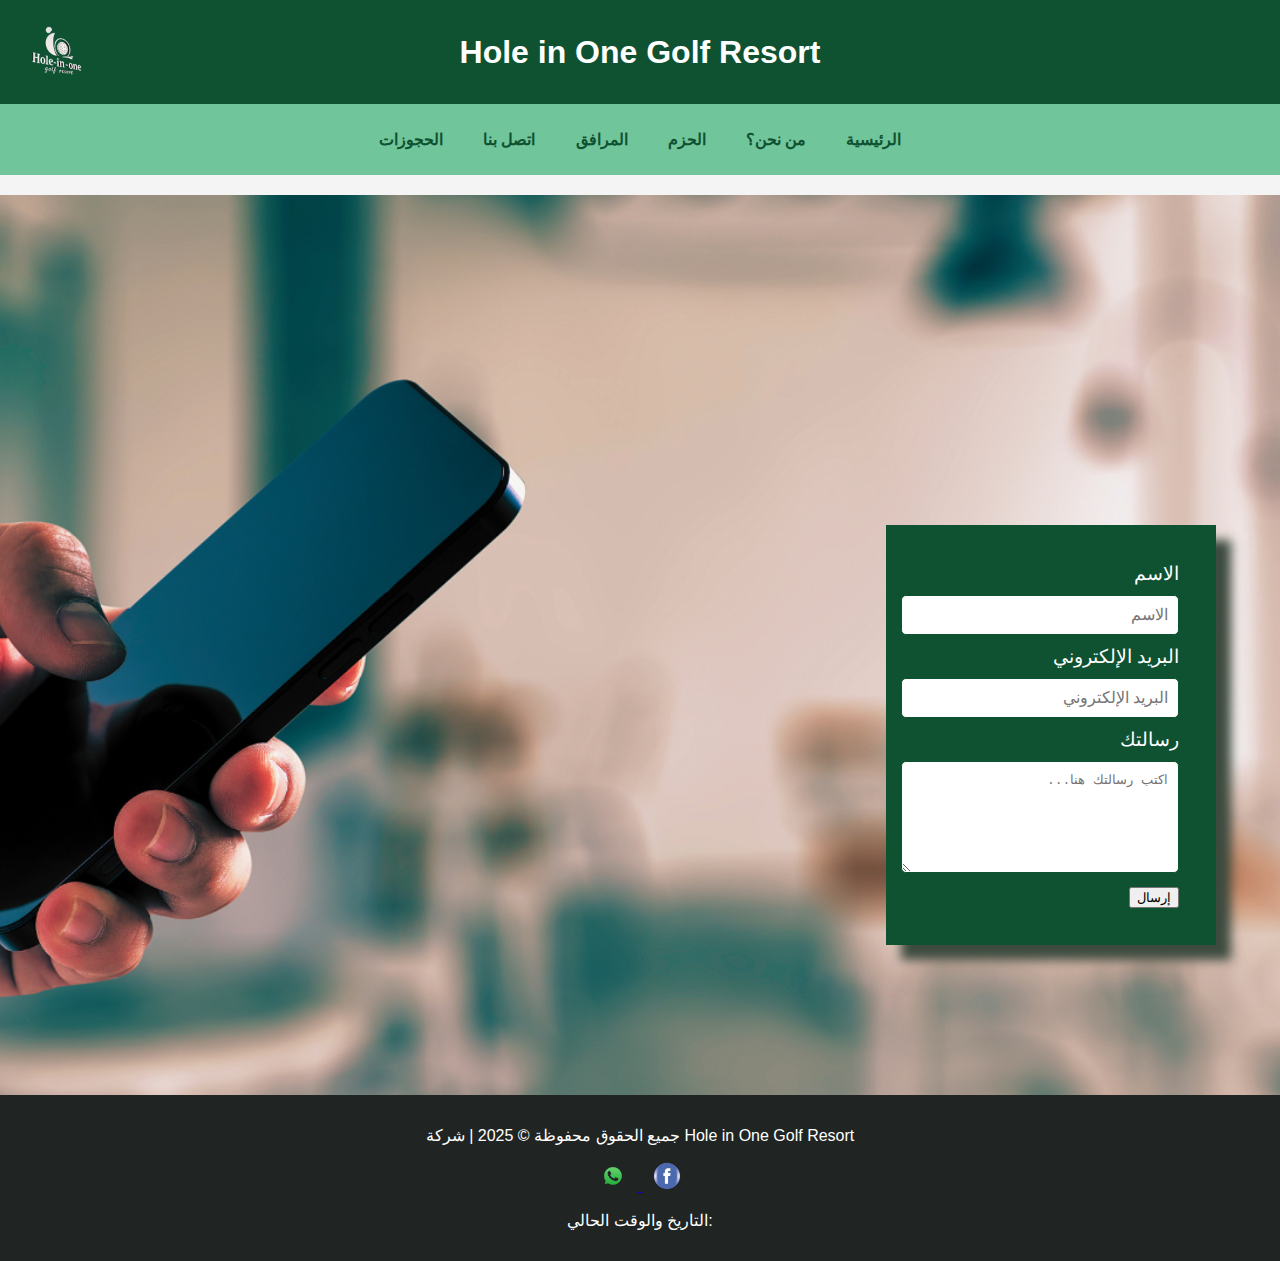
<file: اتصل بنا .html>
<!DOCTYPE html>
<html lang="ar">
<head>
    <meta charset="UTF-8">
    <meta http-equiv="X-UA-Compatible" content="IE=edge">
    <title>منتجع هول إن ون  </title>
    <meta name="viewport" content="width=device-width, initial-scale=1">
    <link rel="stylesheet" type="text/css" href="style.css">
    <script src="script.js"></script>
    <style>
         @media (max-width: 600px) {
            .hover-image {
                max-width: 100%; /* اجعل الحد الأقصى للعرض 100% على الشاشات الصغيرة */
            }
        }
        /* قسم الصورة الخلفية */
.hero {
    background-image: url('اتصل بنا.png'); /* خلفية الصورة */
    background-size: cover;
    background-position: center;
    height: 100vh;
    display: flex;
    justify-content: center;
    align-items: center;
    color: #fff;
    text-align: center;
}


        .footer {
            background-color: #333;
            color: white;
            text-align: center;
            padding: 15px 0;
            font-size: 18px;
            position: relative;
            bottom: 0px;
            width: 100%;
        }

        
    </style>
</head>
<body>
    
    <header>
        <a href="index.html">
            <img id="myImage" src="شعار 2.png" alt="شعار المنتجع هول ان ون     " onmouseover="readAltText('myImage')" title="انقر على الشعار للعودة الى الصفحة الرئيسيةلموقع منتجع هول ان ون للجولف ">
        </a>
        <h1 style="display: flex; justify-content: center; align-items: center; height: 0vh; color: white;">Hole in One Golf Resort </h1>
    </header>

    <nav>
        <!-- زر الهمبرغر -->
        <div class="hamburger" onclick="toggleMenu()">
            <div></div>
            <div></div>
            <div></div>
        </div>
        <!-- قائمة التنقل -->
        <ul id="navMenu">
         <li> <a href="احجز الان .html">الحجوزات</a></li>
            <li><a href="اتصل بنا .html">اتصل بنا </a></li>
           <li> <a href="المرافق .html"> المرافق</a></li>
            <li><a href="الحزم .html">الحزم</a></li>
           <li> <a href="من نحن .html">من نحن؟</a></li>
           <li> <a href="index.html">الرئيسية</a></li>

            
        </ul>
    </nav>
    <section class="hero">
    <div>
        <form action="test_pag.php" method="post" id="contactForm">
            <label>الاسم</label><br>
            <input type="text" placeholder="الاسم" name="name" required><br>
            <label>البريد الإلكتروني</label><br>
            <input type="text" placeholder="البريد الإلكتروني" name="email" required><br>
            <label>رسالتك</label><br>
            <textarea name="message" placeholder="اكتب رسالتك هنا..." required></textarea><br>
            <button type="submit">إرسال</button>
        </form>
    </div>
</section>


    <script>
        document.getElementById('contactForm').addEventListener('submit', function(e) {
            var name = document.querySelector('input[name="name"]').value;
            var email = document.querySelector('input[name="email"]').value;
            if (name === "" || email === "") {
                alert("يرجى ملء جميع الحقول.");
                e.preventDefault();
            } else {
                alert("تم إرسال رسالتك بنجاح!");
            }
        });
    </script>
    
    <footer>
        <p>جميع الحقوق محفوظة &copy; 2025 | شركة Hole in One Golf Resort</p>
        <div class="social-links">
            <a href="https://www.whatsapp.com/?lang=ar_AR" target="_blank">
                <img src="واتس.png" alt="واتساب">
            </a>
            <a href="https://web.facebook.com/?locale=ar_AR&_rdc=1&_rdr#" target="_blank">
                <img src="فيس.png" alt="فيسبوك">
            </a>
        </div>
        <p>التاريخ والوقت الحالي: <span id="dateTime"></span></p>
    </footer>
    
</body>
</html>
</file>
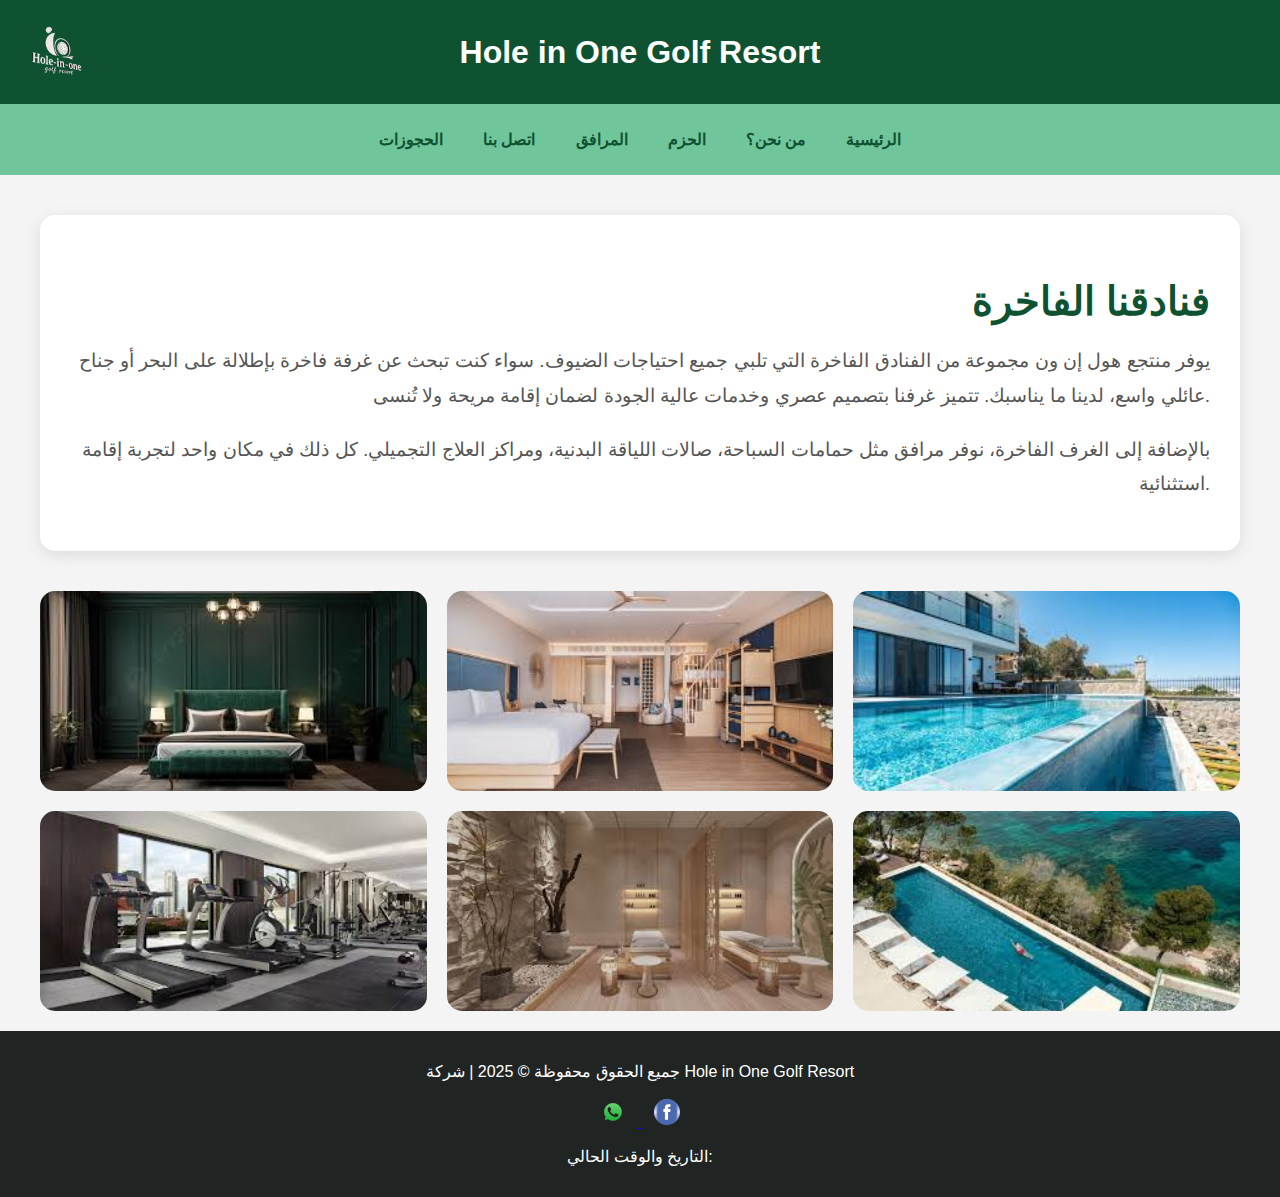
<file: الاقامة في الفنادق.html>
<!DOCTYPE html>
<html lang="ar">
<head>
    <meta charset="UTF-8">
    <meta http-equiv="X-UA-Compatible" content="IE=edge">
    <title>منتجع هول إن ون  </title>
    <meta name="viewport" content="width=device-width, initial-scale=1">
    <link rel="stylesheet" type="text/css" href="style.css">
    <script src="script.js"></script>
    <style>
        .container {
            max-width: 1200px;
            margin: 0 auto;
            padding: 20px;
        }
        .intro {
            background: white;
            padding: 30px;
            border-radius: 15px;
            box-shadow: 0 4px 15px rgba(0, 0, 0, 0.1);
            margin-bottom: 40px;
            text-align: right;
        }
        .intro h2 {
            font-size: 2.5rem;
            color: #0e5232;
            margin-bottom: 20px;
        }
        .intro p {
            font-size: 1.2rem;
            line-height: 1.8;
            color: #555;
        }
        .gallery {
            display: grid;
            grid-template-columns: repeat(auto-fit, minmax(300px, 1fr));
            gap: 20px;
            margin-top: 40px;
        }
        .gallery img {
            width: 100%;
            height: 200px;
            object-fit: cover;
            border-radius: 15px;
            transition: transform 0.3s ease, box-shadow 0.3s ease;
        }
        .gallery img:hover {
            transform: scale(1.05);
            box-shadow: 0 8px 25px rgba(0, 0, 0, 0.2);
        }
       
    </style>
</head>
<body>

    <header>
        <a href="index.html">
            <img id="myImage" src="شعار 2.png" alt="شعار المنتجع هول ان ون     " onmouseover="readAltText('myImage')" title="انقر على الشعار للعودة الى الصفحة الرئيسيةلموقع منتجع هول ان ون للجولف ">
        </a>
        <h1 style="display: flex; justify-content: center; align-items: center; height: 0vh; color: white;">Hole in One Golf Resort </h1>
    </header>

    
    <nav>
        <!-- زر الهمبرغر -->
        <div class="hamburger" onclick="toggleMenu()">
            <div></div>
            <div></div>
            <div></div>
        </div>
        <!-- قائمة التنقل -->
        <ul id="navMenu">
         <li> <a href="احجز الان .html">الحجوزات</a></li>
            <li><a href="اتصل بنا .html">اتصل بنا </a></li>
           <li> <a href="المرافق .html"> المرافق</a></li>
            <li><a href="الحزم .html">الحزم</a></li>
           <li> <a href="من نحن .html">من نحن؟</a></li>
           <li> <a href="index.html">الرئيسية</a></li>

            
        </ul>
    </nav>

<div class="container">
    <!-- نص وصفي -->
    <div class="intro">
        <h2>فنادقنا الفاخرة</h2>
        <p>
            يوفر منتجع هول إن ون مجموعة من الفنادق الفاخرة التي تلبي جميع احتياجات الضيوف. سواء كنت تبحث عن غرفة فاخرة بإطلالة على البحر أو جناح عائلي واسع، لدينا ما يناسبك. تتميز غرفنا بتصميم عصري وخدمات عالية الجودة لضمان إقامة مريحة ولا تُنسى.
        </p>
        <p>
            بالإضافة إلى الغرف الفاخرة، نوفر مرافق مثل حمامات السباحة، صالات اللياقة البدنية، ومراكز العلاج التجميلي. كل ذلك في مكان واحد لتجربة إقامة استثنائية.
        </p>
    </div>

    <!-- معرض الصور -->
    <div class="gallery">
        <img src="غرفة فاخرة.jpeg" alt="غرفة فاخرة">
        <img src="جناح عائلي.jpeg" alt="جناح عائلي">
        <img src="حمام السباحة.jpeg" alt="حمام سباحة">
        <img src="صالة الللياقة البدنية.jpeg" alt="صالة لياقة بدنية">
        <img src="سبا.jpeg" alt="مركز سبا">
        <img src="اطلالة.jpeg" alt="إطلالة على البحر">
    </div>
</div>

<footer>
    <p>جميع الحقوق محفوظة &copy; 2025 | شركة Hole in One Golf Resort</p>
    <div class="social-links">
        <a href="https://www.whatsapp.com/?lang=ar_AR" target="_blank">
            <img src="واتس.png" alt="واتساب">
        </a>
        <a href="https://web.facebook.com/?locale=ar_AR&_rdc=1&_rdr#" target="_blank">
            <img src="فيس.png" alt="فيسبوك">
        </a>
    </div>
    <p>التاريخ والوقت الحالي: <span id="dateTime"></span></p>
</footer>

</body>
</html>
</file>
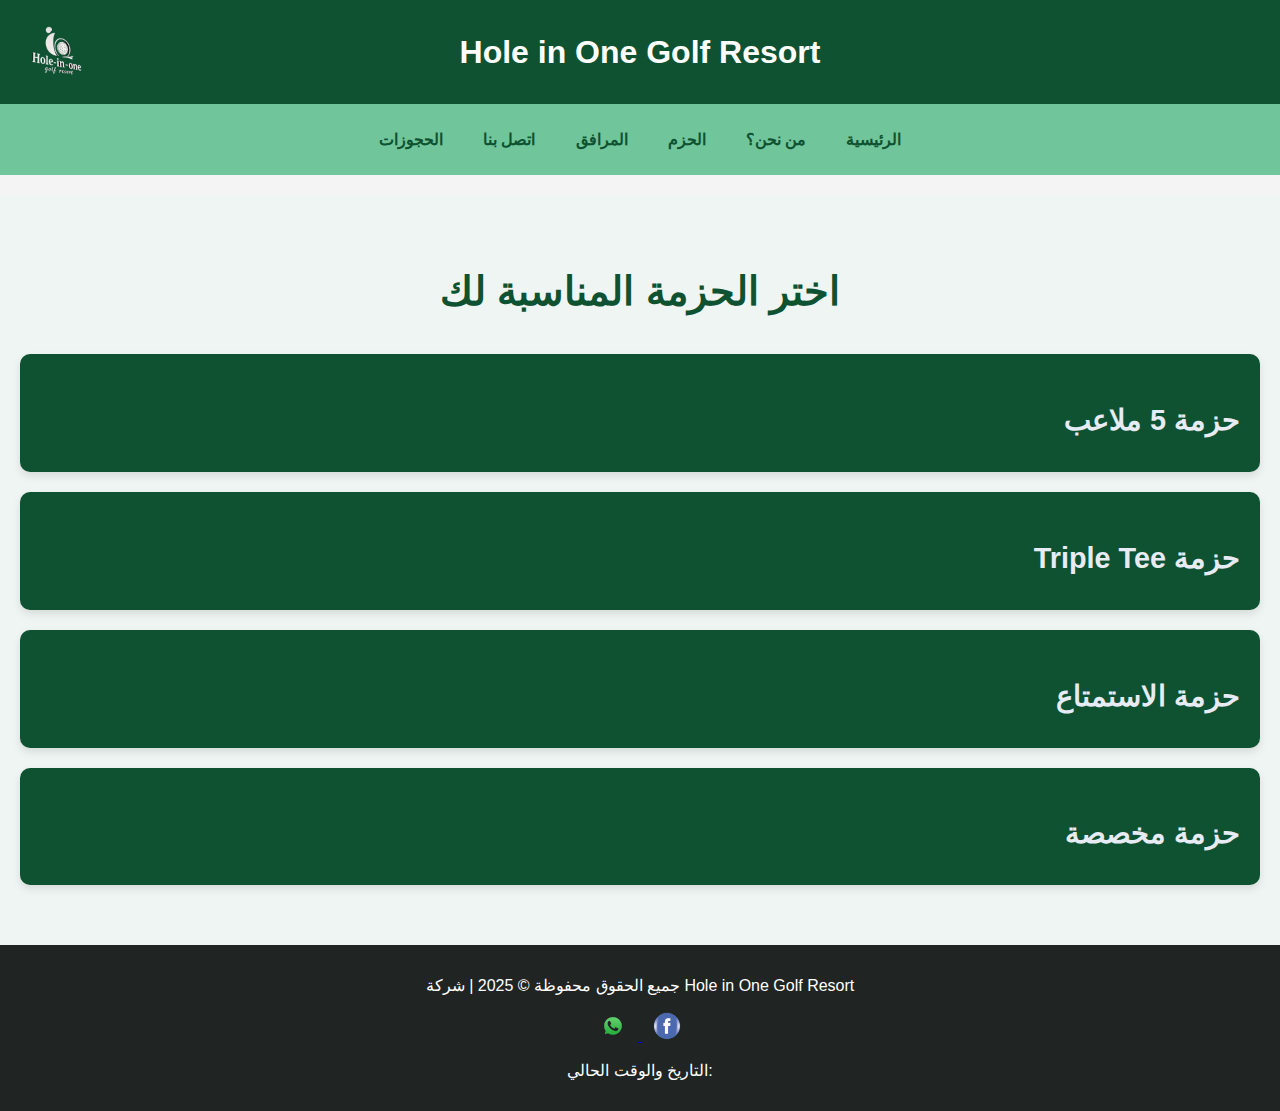
<file: الحزم .html>
<!DOCTYPE html>
<html lang="ar">
<head>
    <meta charset="UTF-8">
    <meta http-equiv="X-UA-Compatible" content="IE=edge">
    <title>منتجع هول إن ون  </title>
    <meta name="viewport" content="width=device-width, initial-scale=1">
    <link rel="stylesheet" type="text/css" href="style.css">
    <script src="script.js"></script>
    
    
</head>
<body>
    
    <header>
        <a href="index.html">
            <img id="myImage" src="شعار 2.png" alt="شعار المنتجع هول ان ون     " onmouseover="readAltText('myImage')" title="انقر على الشعار للعودة الى الصفحة الرئيسيةلموقع منتجع هول ان ون للجولف ">
        </a>
        <h1 style="display: flex; justify-content: center; align-items: center; height: 0vh; color: white;">Hole in One Golf Resort </h1>
    </header>

    
    <nav>
        <!-- زر الهمبرغر -->
        <div class="hamburger" onclick="toggleMenu()">
            <div></div>
            <div></div>
            <div></div>
        </div>
        <!-- قائمة التنقل -->
        <ul id="navMenu">
         <li> <a href="احجز الان .html">الحجوزات</a></li>
            <li><a href="اتصل بنا .html">اتصل بنا </a></li>
           <li> <a href="المرافق .html"> المرافق</a></li>
            <li><a href="الحزم .html">الحزم</a></li>
           <li> <a href="من نحن .html">من نحن؟</a></li>
           <li> <a href="index.html">الرئيسية</a></li>

            
        </ul>
    </nav>

    <!-- قسم الحزم -->
    <section class="packages">
        <h2>اختر الحزمة المناسبة لك</h2>
        
        <!-- حزمة 5 ملاعب -->
        <div class="package" onclick="togglePackage(this)">
            <h3>حزمة 5 ملاعب</h3>
            <ul>
                <li>✅ إقامة كاملة في فندق من فئة 5 نجوم.</li>
                <li>✅ 5 ملاعب جولف - 18 حفرة.</li>
                <li>✅ تدريب شهري مع مدرب "ويف يس".</li>
                <li>✅ وجبة غداء فاخرة.</li>
            </ul>
            <button class="cta-button">احجز الآن</button>
        </div>

        <!-- حزمة Triple Tee -->
        <div class="package" onclick="togglePackage(this)">
            <h3>حزمة Triple Tee</h3>
            <ul>
                <li>✅ إقامة كاملة في غرفة فاخرة.</li>
                <li>✅ 3 ملاعب جولف - 18 حفرة.</li>
                <li>✅ تدريب شهري مع مدرب "ويف يس".</li>
                <li>✅ خصم 20% على المعدات.</li>
            </ul>
            <button class="cta-button">احجز الآن</button>
        </div>

        <!-- حزمة الاستمتاع -->
        <div class="package" onclick="togglePackage(this)">
            <h3>حزمة الاستمتاع</h3>
            <ul>
                <li>✅ إقامة كاملة في غرفة فاخرة.</li>
                <li>✅ وصول إلى جميع المرافق الترفيهية.</li>
                <li>✅ تدريب مع مدرب "ويف يس".</li>
                <li>✅ وجبة عشاء فاخرة.</li>
            </ul>
            <button class="cta-button">احجز الآن</button>
        </div>
          <!-- حزمة مخصصة للفعاليات المؤسسية والإقامات الطويلة -->
          <div class="package" onclick="togglePackage(this)">
            <h3>حزمة مخصصة</h3>
            <ul>
                <li>هل تبحث عن حزمة خاصة لفعاليات مؤسسية أو إقامات طويلة؟</li>
                <li>نحن نقدم حزمًا مخصصة تلبي جميع احتياجاتك. يرجى الاتصال بنا لترتيب الحزمة المناسبة لك.</li>

            </ul>
            <a href="اتصل بنا .html" class="cta-button">اتصل بنا الآن</a>
        </div>
    </section>

    <!-- الفوتر -->
    <footer>
        <p>جميع الحقوق محفوظة &copy; 2025 | شركة Hole in One Golf Resort</p>
        <div class="social-links">
            <a href="https://www.whatsapp.com/?lang=ar_AR" target="_blank">
                <img src="واتس.png" alt="واتساب">
            </a>
            <a href="https://web.facebook.com/?locale=ar_AR&_rdc=1&_rdr#" target="_blank">
                <img src="فيس.png" alt="فيسبوك">
            </a>
        </div>
        <p>التاريخ والوقت الحالي: <span id="dateTime"></span></p>
    </footer>
    <script>
        
  // وظيفة لإظهار/إخفاء الخيارات
  function togglePackage(package) {
    // إغلاق جميع الحزم الأخرى
    document.querySelectorAll('.package').forEach(p => {
        if (p !== package) {
            p.classList.remove('active');
        }
    });

    // تبديل الحزمة المحددة
    package.classList.toggle('active');
}

// تفاعلية زر الحجز
document.querySelectorAll('.cta-button').forEach(button => {
    button.addEventListener('click', (e) => {
        e.stopPropagation(); // منع تنفيذ النقر على الحزمة
        alert('شكرًا لاختيارك إحدى حزمنا! سيتم تحويلك الى صفحة اخرى الاكمال عملية الحجز ')
        window.location.href = 'احجز الان .html'; // الانتقال إلى صفحة الحجز
    });
});




    </script>

   
</body>
</html>
</file>
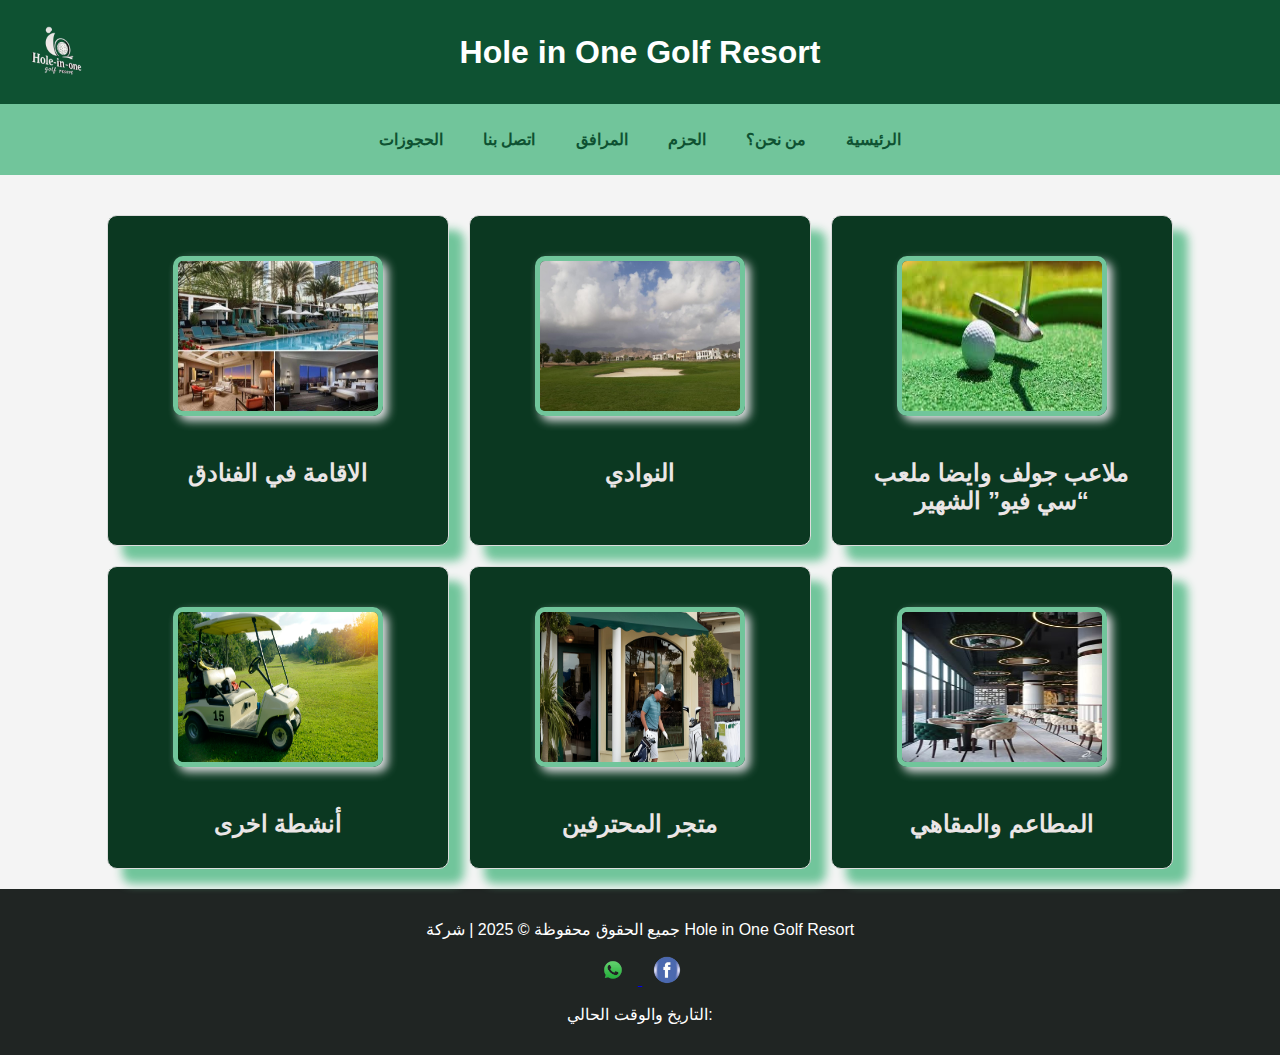
<file: المرافق .html>
<!DOCTYPE html>
<html lang="ar">
<head>
    <meta charset="UTF-8">
    <meta http-equiv="X-UA-Compatible" content="IE=edge">
    <title>منتجع هول إن ون  </title>
    <meta name="viewport" content="width=device-width, initial-scale=1">
    <link rel="stylesheet" type="text/css" href="style.css">
    <script src="script.js"></script>
</head>
<body>
    <header>
        <a href="index.html">
            <img id="myImage" src="شعار 2.png" alt="شعار المنتجع هول ان ون     " onmouseover="readAltText('myImage')" title="انقر على الشعار للعودة الى الصفحة الرئيسيةلموقع منتجع هول ان ون للجولف ">
        </a>
        <h1 style="display: flex; justify-content: center; align-items: center; height: 0vh; color: white;">Hole in One Golf Resort </h1>
    </header>

    
    <nav>
        <!-- زر الهمبرغر -->
        <div class="hamburger" onclick="toggleMenu()">
            <div></div>
            <div></div>
            <div></div>
        </div>
        <!-- قائمة التنقل -->
        <ul id="navMenu">
         <li> <a href="احجز الان .html">الحجوزات</a></li>
            <li><a href="اتصل بنا .html">اتصل بنا </a></li>
           <li> <a href="المرافق .html"> المرافق</a></li>
            <li><a href="الحزم .html">الحزم</a></li>
           <li> <a href="من نحن .html">من نحن؟</a></li>
           <li> <a href="index.html">الرئيسية</a></li>

            
        </ul>
    </nav>

  <!-- قسم المرافق  -->
<section class="services">
        <!-- مرفق 1 -->
    <div class="service">
        <img src="الاقامة في الفنادق 1.jpg" alt="  الاقامة في الفنادق " onclick="navigateTo('الاقامة في الفنادق.html ') "onmousemove="this.src='الاقامة بالفنادق 2.jpeg'" 
        onmouseout="this.src='الاقامة في الفنادق 1.jpg'" 
        class="hover-image" >
        <h3>الاقامة في الفنادق   </h3>
    </div>

    <!-- مرفق 2 -->
    <div class="service">
        <img src="3.jpeg" alt="النوادي  " onclick="navigateTo('النوادي.html')" onmousemove="this.src='اللياقة البدنية 1.avif'" 
        onmouseout="this.src='3.jpeg'" 
        class="hover-image" >
        <h3>النوادي  </h3>
    </div>

    <!-- مرفق 3 -->
    <div class="service">
        <img src="جولف.jpeg" alt="ملاعب جولف وايضا ملعب “سي فيو” الشهير " onclick="navigateTo('الملاعب.html')"onmousemove="this.src='سي فيو.jpeg'" 
        onmouseout="this.src='جولف.jpeg'" 
        class="hover-image" >
        <h3>  ملاعب جولف وايضا ملعب “سي فيو” الشهير </h3>
    </div>

    <!-- مرفق 4 -->
    <div class="service">
        <img src="سيارة.png" alt="أنشطة اخرى " onclick="navigateTo('انشطة اخرى.html')"onmousemove="this.src='ساحة تدريب.avif'" 
        onmouseout="this.src='  سيارة.png'" 
        class="hover-image" >
        <h3>  أنشطة اخرى   </h3>
    </div>

    <!-- مرفق 5 -->
    <div class="service">
        <img src="متجر.png" alt="متجر المحترفين    " onclick="navigateTo('متجر للمحترفين .html')"onmousemove="this.src='معدات.png'" 
        onmouseout="this.src=' متجر.png'" 
        class="hover-image" >
        <h3>متجر المحترفين</h3>
    </div>

    <!-- مرفق 6 -->
    <div class="service">
        <img src="مطعم.jpg" alt="المطاعم والمقاهي" onclick="navigateTo('المطاعم والمقاهي.html')"onmousemove="this.src='مقهى.jpg'" 
        onmouseout="this.src='مطعم.jpg'" 
        class="hover-image" >
        <h3>المطاعم والمقاهي</h3>
    </div>
</section>

<script>
    // دالة للانتقال إلى صفحة الخدمة
    function navigateTo(page) {
        window.location.href = page;
    }
</script>


<footer>
    <p>جميع الحقوق محفوظة &copy; 2025 | شركة Hole in One Golf Resort</p>
    <div class="social-links">
        <a href="https://www.whatsapp.com/?lang=ar_AR" target="_blank">
            <img src="واتس.png" alt="واتساب">
        </a>
        <a href="https://web.facebook.com/?locale=ar_AR&_rdc=1&_rdr#" target="_blank">
            <img src="فيس.png" alt="فيسبوك">
        </a>
    </div>
    <p>التاريخ والوقت الحالي: <span id="dateTime"></span></p>
</footer>

</body>
</html>
</file>
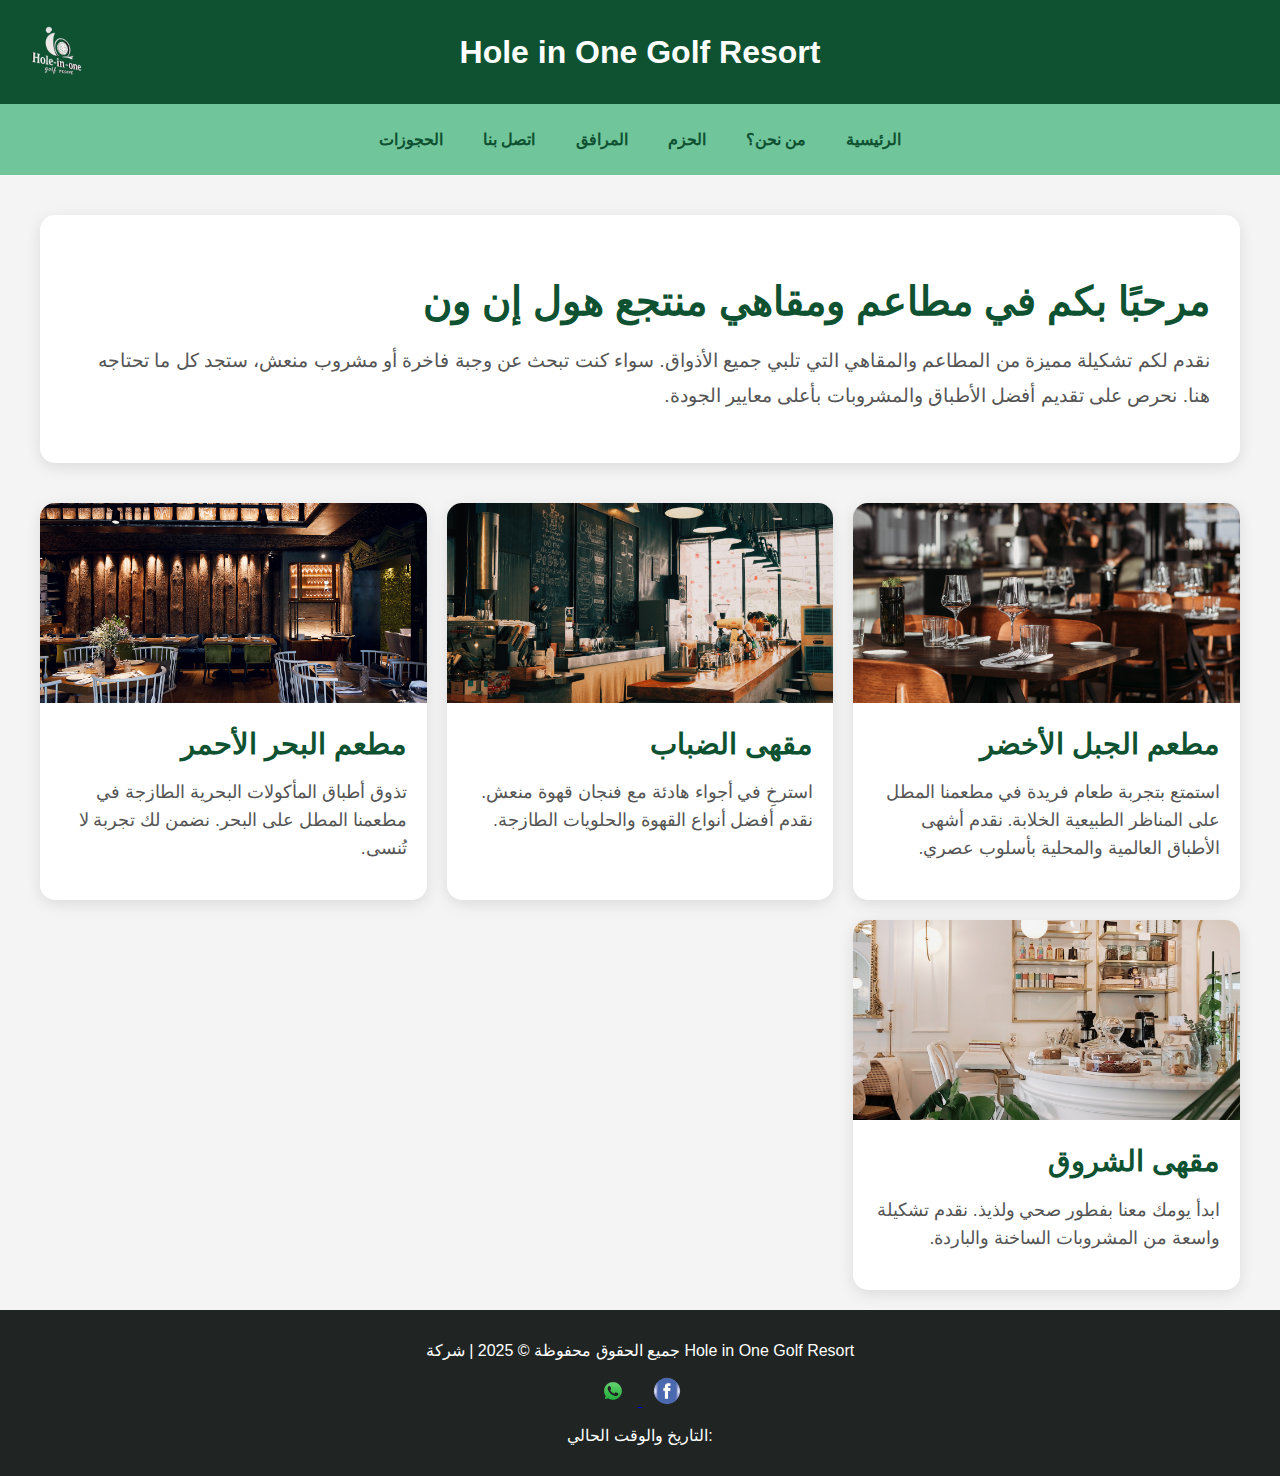
<file: المطاعم والمقاهي.html>
<!DOCTYPE html>
<html lang="ar">
<head>
    <meta charset="UTF-8">
    <meta http-equiv="X-UA-Compatible" content="IE=edge">
    <title>منتجع هول إن ون  </title>
    <meta name="viewport" content="width=device-width, initial-scale=1">
    <link rel="stylesheet" type="text/css" href="style.css">
    <script src="script.js"></script>
    
    <style>
        .container {
            max-width: 1200px;
            margin: 0 auto;
            padding: 20px;
            direction: rtl; /* لجعل المحتوى يبدأ من اليمين */

        }
        .intro {
            background: white;
            padding: 30px;
            border-radius: 15px;
            box-shadow: 0 4px 15px rgba(0, 0, 0, 0.1);
            margin-bottom: 40px;
            text-align: right;

        }
        .intro h2 {
            font-size: 2.5rem;
            color: #0e5232;
            margin-bottom: 20px;
        }
        .intro p {
            font-size: 1.2rem;
            line-height: 1.8;
            color: #555;
        }
        .restaurants {
            display: grid;
            grid-template-columns: repeat(auto-fit, minmax(300px, 1fr));
            gap: 20px;
            margin-top: 40px;
        }
        .restaurant {
            background: white;
            border-radius: 15px;
            overflow: hidden;
            box-shadow: 0 4px 15px rgba(0, 0, 0, 0.1);
            transition: transform 0.3s ease, box-shadow 0.3s ease;
            text-align: right;
            direction: rtl;

        }
        .restaurant:hover {
            transform: translateY(-10px);
            box-shadow: 0 8px 25px rgba(0, 0, 0, 0.2);
        }
        .restaurant img {
            width: 100%;
            height: 200px;
            object-fit: cover;
            transition: transform 0.3s ease;
        }
        .restaurant:hover img {
            transform: scale(1.1);
        }
        .restaurant-content {
            padding: 20px;
        }
        .restaurant h3 {
            font-size: 1.8rem;
            color: #0e5232;
            margin: 0 0 10px;
        }
        .restaurant p {
            font-size: 1.1rem;
            line-height: 1.6;
            color: #555;
        }
       
    </style>
</head>
<body>

    <header>
        <a href="index.html">
            <img id="myImage" src="شعار 2.png" alt="شعار المنتجع هول ان ون     " onmouseover="readAltText('myImage')" title="انقر على الشعار للعودة الى الصفحة الرئيسيةلموقع منتجع هول ان ون للجولف ">
        </a>
        <h1 style="display: flex; justify-content: center; align-items: center; height: 0vh; color: white;">Hole in One Golf Resort </h1>
    </header>

    
    <nav>
        <!-- زر الهمبرغر -->
        <div class="hamburger" onclick="toggleMenu()">
            <div></div>
            <div></div>
            <div></div>
        </div>
        <!-- قائمة التنقل -->
        <ul id="navMenu">
         <li> <a href="احجز الان .html">الحجوزات</a></li>
            <li><a href="اتصل بنا .html">اتصل بنا </a></li>
           <li> <a href="المرافق .html"> المرافق</a></li>
            <li><a href="الحزم .html">الحزم</a></li>
           <li> <a href="من نحن .html">من نحن؟</a></li>
           <li> <a href="index.html">الرئيسية</a></li>

            
        </ul>
    </nav>
<div class="container">
    <!-- نص وصفي -->
    <div class="intro">
        <h2>مرحبًا بكم في مطاعم ومقاهي منتجع هول إن ون</h2>
        <p>
            نقدم لكم تشكيلة مميزة من المطاعم والمقاهي التي تلبي جميع الأذواق. سواء كنت تبحث عن وجبة فاخرة أو مشروب منعش، ستجد كل ما تحتاجه هنا. نحرص على تقديم أفضل الأطباق والمشروبات بأعلى معايير الجودة.
        </p>
    </div>

    <!-- عرض المطاعم والمقاهي -->
    <div class="restaurants">
        <!-- مطعم 1 -->
        <div class="restaurant">
            <img src="مطعم 1.png" alt="مطعم الجبل الأخضر">
            <div class="restaurant-content">
                <h3>مطعم الجبل الأخضر</h3>
                <p>استمتع بتجربة طعام فريدة في مطعمنا المطل على المناظر الطبيعية الخلابة. نقدم أشهى الأطباق العالمية والمحلية بأسلوب عصري.</p>
            </div>
        </div>

        <!-- مقهى 1 -->
        <div class="restaurant">
            <img src="مقهى1.png" alt="مقهى الضباب">
            <div class="restaurant-content">
                <h3>مقهى الضباب</h3>
                <p>استرخِ في أجواء هادئة مع فنجان قهوة منعش. نقدم أفضل أنواع القهوة والحلويات الطازجة.</p>
            </div>
        </div>

        <!-- مطعم 2 -->
        <div class="restaurant">
            <img src="مطعم 2.png" alt="مطعم البحر الأحمر">
            <div class="restaurant-content">
                <h3>مطعم البحر الأحمر</h3>
                <p>تذوق أطباق المأكولات البحرية الطازجة في مطعمنا المطل على البحر. نضمن لك تجربة لا تُنسى.</p>
            </div>
        </div>

        <!-- مقهى 2 -->
        <div class="restaurant">
            <img src="مقهى 2.png" alt="مقهى الشروق" style=" direction: rtl;">
            <div class="restaurant-content">
                <h3>مقهى الشروق</h3>
                <p>ابدأ يومك معنا بفطور صحي ولذيذ. نقدم تشكيلة واسعة من المشروبات الساخنة والباردة.</p>
            </div>
        </div>
    </div>
</div>

<footer>
    <p>جميع الحقوق محفوظة &copy; 2025 | شركة Hole in One Golf Resort</p>
    <div class="social-links">
        <a href="https://www.whatsapp.com/?lang=ar_AR" target="_blank">
            <img src="واتس.png" alt="واتساب">
        </a>
        <a href="https://web.facebook.com/?locale=ar_AR&_rdc=1&_rdr#" target="_blank">
            <img src="فيس.png" alt="فيسبوك">
        </a>
    </div>
    <p>التاريخ والوقت الحالي: <span id="dateTime"></span></p>
</footer>

</body>
</html>
</file>
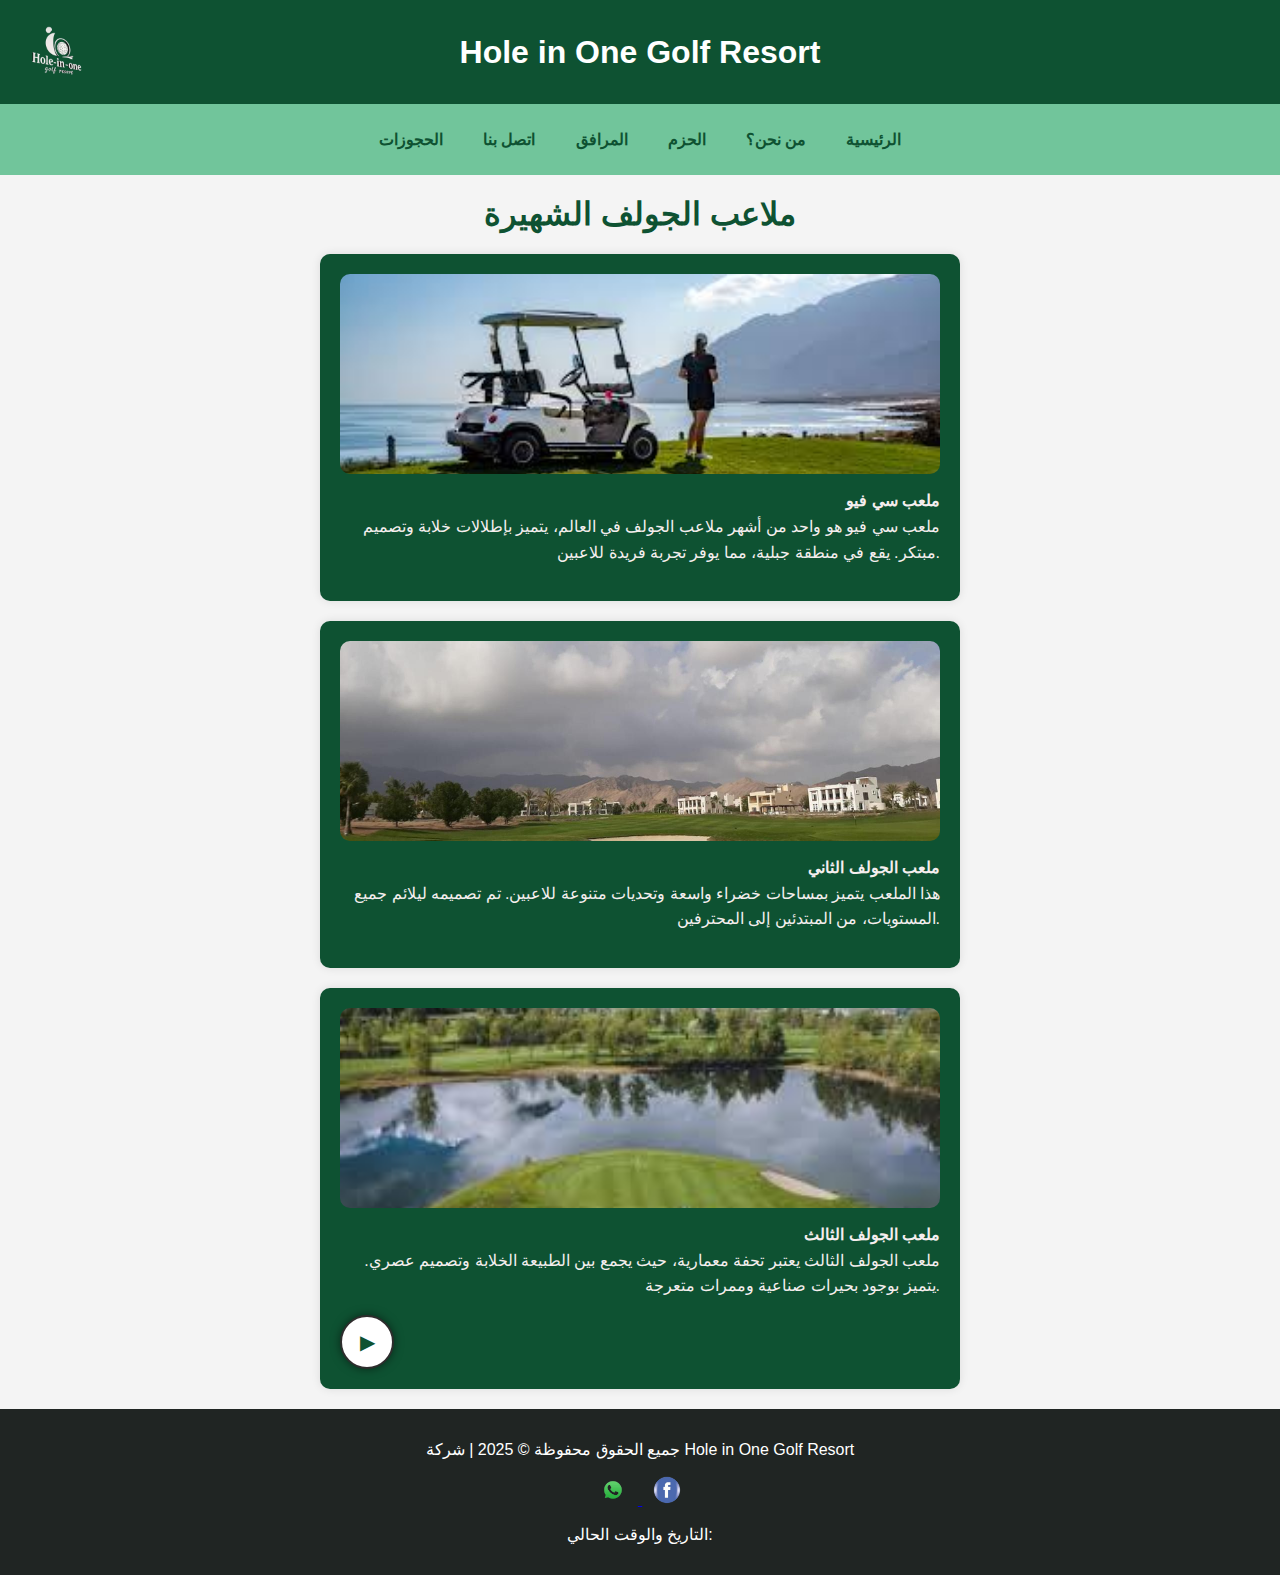
<file: الملاعب.html>
<!DOCTYPE html>
<html lang="ar">
<head>
    <meta charset="UTF-8">
    <meta http-equiv="X-UA-Compatible" content="IE=edge">
    <title>منتجع هول إن ون  </title>
    <meta name="viewport" content="width=device-width, initial-scale=1">
    <link rel="stylesheet" type="text/css" href="style.css">
    <script src="script.js"></script>
    <style>
        
        h1 {
            color: #0e5232;
            text-align: center; /* العنوان في الوسط */
            margin-top: 20px;
        }
        .golf-course {
            margin: 20px auto;
            padding: 20px;
            background-color: #0e5232;
            border-radius: 10px;
            box-shadow: 0 0 10px rgba(0, 0, 0, 0.1);
            max-width: 600px;
            text-align: right; /* النص داخل الأقسام على الجهة اليمين */
        }
        .golf-course img {
            width: 100%; /* جعل الصور بنفس العرض */
            height: 200px; /* جعل الصور بنفس الارتفاع */
            object-fit: cover; /* لجعل الصور تتكيف مع الحجم دون تشويه */
            border-radius: 10px;
            transition: transform 0.3s ease; /* إضافة تأثير عند التمرير */
        }
        .golf-course img:hover {
            transform: scale(1.05); /* تكبير الصورة قليلاً عند التمرير */
        }
        .golf-course p {
            font-size: 16px;
            line-height: 1.6;
            color: #f5eeee;
            margin-top: 10px;
        }
       
         /* تخصيص شكل زر التشغيل ليشبه كرة الجولف */
         .golf-ball {
            width: 50px;
            height: 50px;
            background-color: white;
            border-radius: 50%;
            border: 2px solid #2e2d2d;
            box-shadow: 0 0 10px rgba(0, 0, 0, 0.5);
            cursor: pointer;
            display: flex;
            align-items: center;
            justify-content: center;
            font-size: 20px;
            color: #0e5232;
        }

        .golf-ball::before {
            content: "▶";
        }

        .golf-ball.playing::before {
            content: "⏸";
        }


    </style>
</head>
<body>

<header>
    <a href="index.html">
        <img id="myImage" src="شعار 2.png" alt="شعار المنتجع هول ان ون     " onmouseover="readAltText('myImage')" title="انقر على الشعار للعودة الى الصفحة الرئيسيةلموقع منتجع هول ان ون للجولف ">
    </a>
    <h1 style="display: flex; justify-content: center; align-items: center; height: 0vh; color: white;">Hole in One Golf Resort </h1>
</header>


<nav>
    <!-- زر الهمبرغر -->
    <div class="hamburger" onclick="toggleMenu()">
        <div></div>
        <div></div>
        <div></div>
    </div>
    <!-- قائمة التنقل -->
    <ul id="navMenu">
     <li> <a href="احجز الان .html">الحجوزات</a></li>
        <li><a href="اتصل بنا .html">اتصل بنا </a></li>
       <li> <a href="المرافق .html"> المرافق</a></li>
        <li><a href="الحزم .html">الحزم</a></li>
       <li> <a href="من نحن .html">من نحن؟</a></li>
       <li> <a href="index.html">الرئيسية</a></li>

        
    </ul>
</nav>

    <h1>ملاعب الجولف الشهيرة</h1>

    <div class="golf-course">
        <img src="سي فيو 1.jpeg" alt="ملعب سي فيو">
        <p><strong>ملعب سي فيو</strong><br>
        ملعب سي فيو هو واحد من أشهر ملاعب الجولف في العالم، يتميز بإطلالات خلابة وتصميم مبتكر. يقع في منطقة جبلية، مما يوفر تجربة فريدة للاعبين.</p>
    </div>

    <div class="golf-course">
        <img src="3.jpeg" alt="ملعب الجولف الثاني">
        <p><strong>ملعب الجولف الثاني</strong><br>
        هذا الملعب يتميز بمساحات خضراء واسعة وتحديات متنوعة للاعبين. تم تصميمه ليلائم جميع المستويات، من المبتدئين إلى المحترفين.</p>
    </div>

    <div class="golf-course">
        <img src="2.jpeg" alt="ملعب الجولف الثالث">
        <p><strong>ملعب الجولف الثالث</strong><br>
        ملعب الجولف الثالث يعتبر تحفة معمارية، حيث يجمع بين الطبيعة الخلابة وتصميم عصري. يتميز بوجود بحيرات صناعية وممرات متعرجة.</p>
    <!-- عنصر الصوت -->
  <audio id="audio" controls style="display: none;">
    <source src="What-is-golf_-_-ما-هي-لعبة-الجولف؟.mp3" type="audio/mpeg">
    متصفحك لا يدعم عنصر الصوت.
</audio>

<!-- زر التشغيل المخصص -->
<div id="golfBall" class="golf-ball" onclick="toggleAudio()"></div>

    </div>

  
<script>
    const audio = document.getElementById('audio');
    const golfBall = document.getElementById('golfBall');

    function toggleAudio() {
        if (audio.paused) {
            audio.play();
            golfBall.classList.add('playing');
        } else {
            audio.pause();
            golfBall.classList.remove('playing');
        }
    }
</script>

    <footer>
        <p>جميع الحقوق محفوظة &copy; 2025 | شركة Hole in One Golf Resort</p>
        <div class="social-links">
            <a href="https://www.whatsapp.com/?lang=ar_AR" target="_blank">
                <img src="واتس.png" alt="واتساب">
            </a>
            <a href="https://web.facebook.com/?locale=ar_AR&_rdc=1&_rdr#" target="_blank">
                <img src="فيس.png" alt="فيسبوك">
            </a>
        </div>
        <p>التاريخ والوقت الحالي: <span id="dateTime"></span></p>
    </footer>
</body>
</html>
</file>
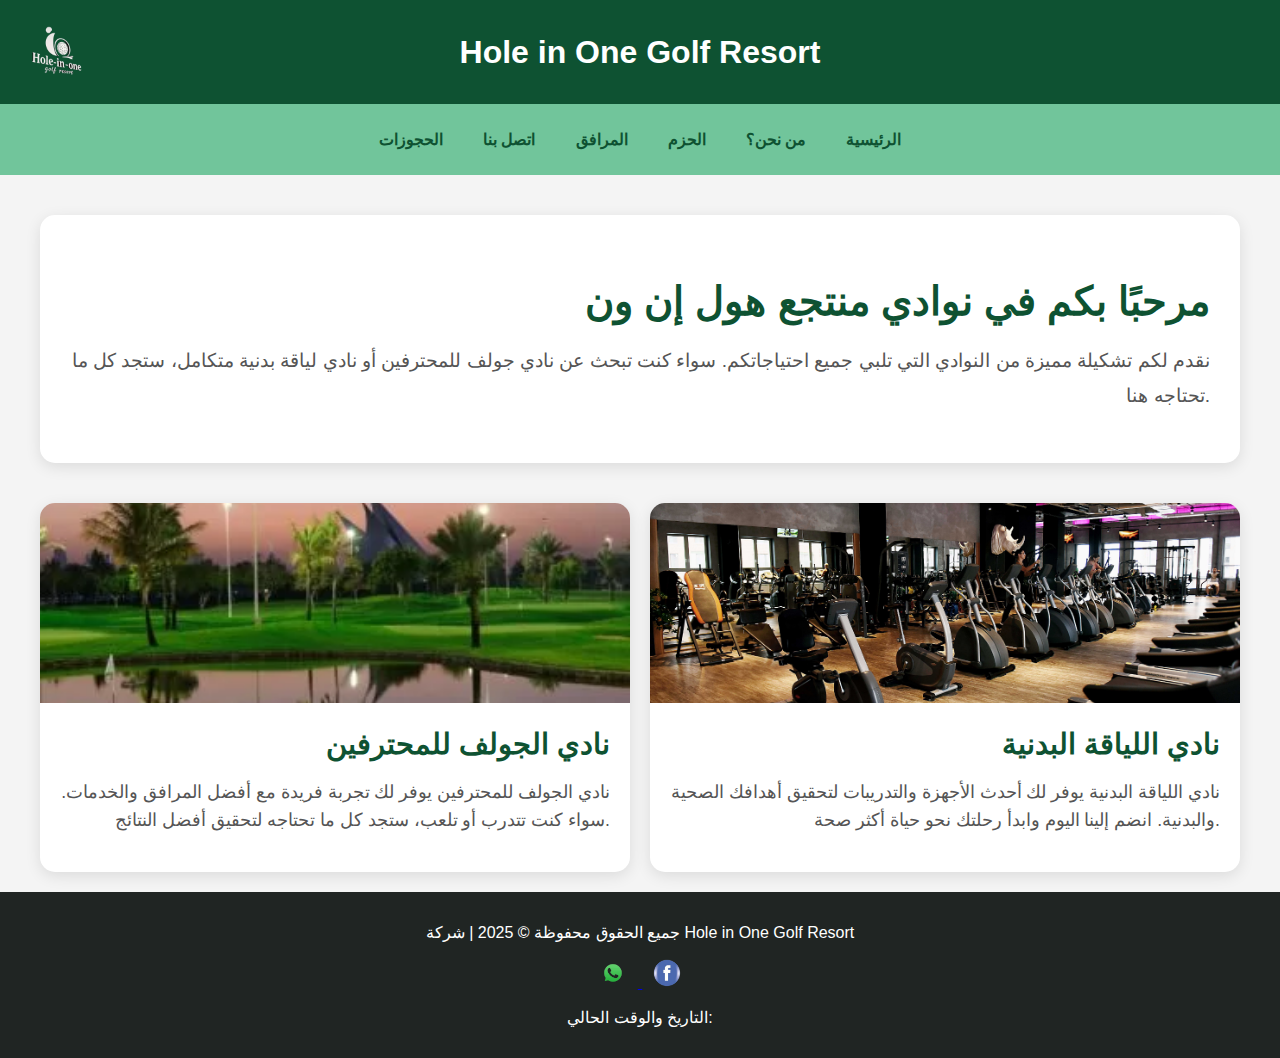
<file: النوادي.html>
<!DOCTYPE html>
<html lang="ar">
<head>
    <meta charset="UTF-8">
    <meta http-equiv="X-UA-Compatible" content="IE=edge">
    <title>منتجع هول إن ون  </title>
    <meta name="viewport" content="width=device-width, initial-scale=1">
    <link rel="stylesheet" type="text/css" href="style.css">
    <script src="script.js"></script>
    <style>
        .container {
            max-width: 1200px;
            margin: 0 auto;
            padding: 20px;
        }
        .intro {
            background: white;
            padding: 30px;
            border-radius: 15px;
            box-shadow: 0 4px 15px rgba(0, 0, 0, 0.1);
            margin-bottom: 40px;
            text-align: right;
        }
        .intro h2 {
            font-size: 2.5rem;
            color: #0e5232;
            margin-bottom: 20px;
        }
        .intro p {
            font-size: 1.2rem;
            line-height: 1.8;
            color: #555;
        }
        .clubs {
            display: grid;
            grid-template-columns: repeat(auto-fit, minmax(300px, 1fr));
            gap: 20px;
            margin-top: 40px;
            text-align: right;

        }
        .club {
            background: white;
            border-radius: 15px;
            overflow: hidden;
            box-shadow: 0 4px 15px rgba(0, 0, 0, 0.1);
            transition: transform 0.3s ease, box-shadow 0.3s ease;
            text-align: right;

        }
        .club:hover {
            transform: translateY(-10px);
            box-shadow: 0 8px 25px rgba(0, 0, 0, 0.2);
        }
        .club img {
            width: 100%;
            height: 200px;
            object-fit: cover;
            transition: transform 0.3s ease;
        }
        .club:hover img {
            transform: scale(1.1);
        }
        .club-content {
            padding: 20px;
        }
        .club h3 {
            font-size: 1.8rem;
            color: #0e5232;
            margin: 0 0 10px;
        }
        .club p {
            font-size: 1.1rem;
            line-height: 1.6;
            color: #555;
        }
        
    </style>
</head>
<body>

    <header>
        <a href="index.html">
            <img id="myImage" src="شعار 2.png" alt="شعار المنتجع هول ان ون     " onmouseover="readAltText('myImage')" title="انقر على الشعار للعودة الى الصفحة الرئيسيةلموقع منتجع هول ان ون للجولف ">
        </a>
        <h1 style="display: flex; justify-content: center; align-items: center; height: 0vh; color: white;">Hole in One Golf Resort </h1>
    </header>

    
    <nav>
        <!-- زر الهمبرغر -->
        <div class="hamburger" onclick="toggleMenu()">
            <div></div>
            <div></div>
            <div></div>
        </div>
        <!-- قائمة التنقل -->
        <ul id="navMenu">
         <li> <a href="احجز الان .html">الحجوزات</a></li>
            <li><a href="اتصل بنا .html">اتصل بنا </a></li>
           <li> <a href="المرافق .html"> المرافق</a></li>
            <li><a href="الحزم .html">الحزم</a></li>
           <li> <a href="من نحن .html">من نحن؟</a></li>
           <li> <a href="index.html">الرئيسية</a></li>

            
        </ul>
    </nav>

<div class="container">
    <div class="intro">
        <h2>مرحبًا بكم في نوادي منتجع هول إن ون</h2>
        <p>
            نقدم لكم تشكيلة مميزة من النوادي التي تلبي جميع احتياجاتكم. سواء كنت تبحث عن نادي جولف للمحترفين أو نادي لياقة بدنية متكامل، ستجد كل ما تحتاجه هنا.
        </p>
    </div>

    <!-- عرض النوادي -->
    <div class="clubs">
        <!-- نادي الجولف للمحترفين -->
        <div class="club">
            <img src="نادي الجولف.webp" alt="نادي الجولف للمحترفين">
            <div class="club-content">
                <h3>نادي الجولف للمحترفين</h3>
                <p>
                    نادي الجولف للمحترفين يوفر لك تجربة فريدة مع أفضل المرافق والخدمات. سواء كنت تتدرب أو تلعب، ستجد كل ما تحتاجه لتحقيق أفضل النتائج.
                </p>
            </div>
        </div>

        <!-- نادي اللياقة البدنية -->
        <div class="club">
            <img src="نادي اللياقة البدنية.png" alt="نادي اللياقة البدنية">
            <div class="club-content">
                <h3>نادي اللياقة البدنية</h3>
                <p>
                    نادي اللياقة البدنية يوفر لك أحدث الأجهزة والتدريبات لتحقيق أهدافك الصحية والبدنية. انضم إلينا اليوم وابدأ رحلتك نحو حياة أكثر صحة.
                </p>
            </div>
        </div>
    </div>
</div>

<footer>
    <p>جميع الحقوق محفوظة &copy; 2025 | شركة Hole in One Golf Resort</p>
    <div class="social-links">
        <a href="https://www.whatsapp.com/?lang=ar_AR" target="_blank">
            <img src="واتس.png" alt="واتساب">
        </a>
        <a href="https://web.facebook.com/?locale=ar_AR&_rdc=1&_rdr#" target="_blank">
            <img src="فيس.png" alt="فيسبوك">
        </a>
    </div>
    <p>التاريخ والوقت الحالي: <span id="dateTime"></span></p>
</footer>

</body>
</html>
</file>
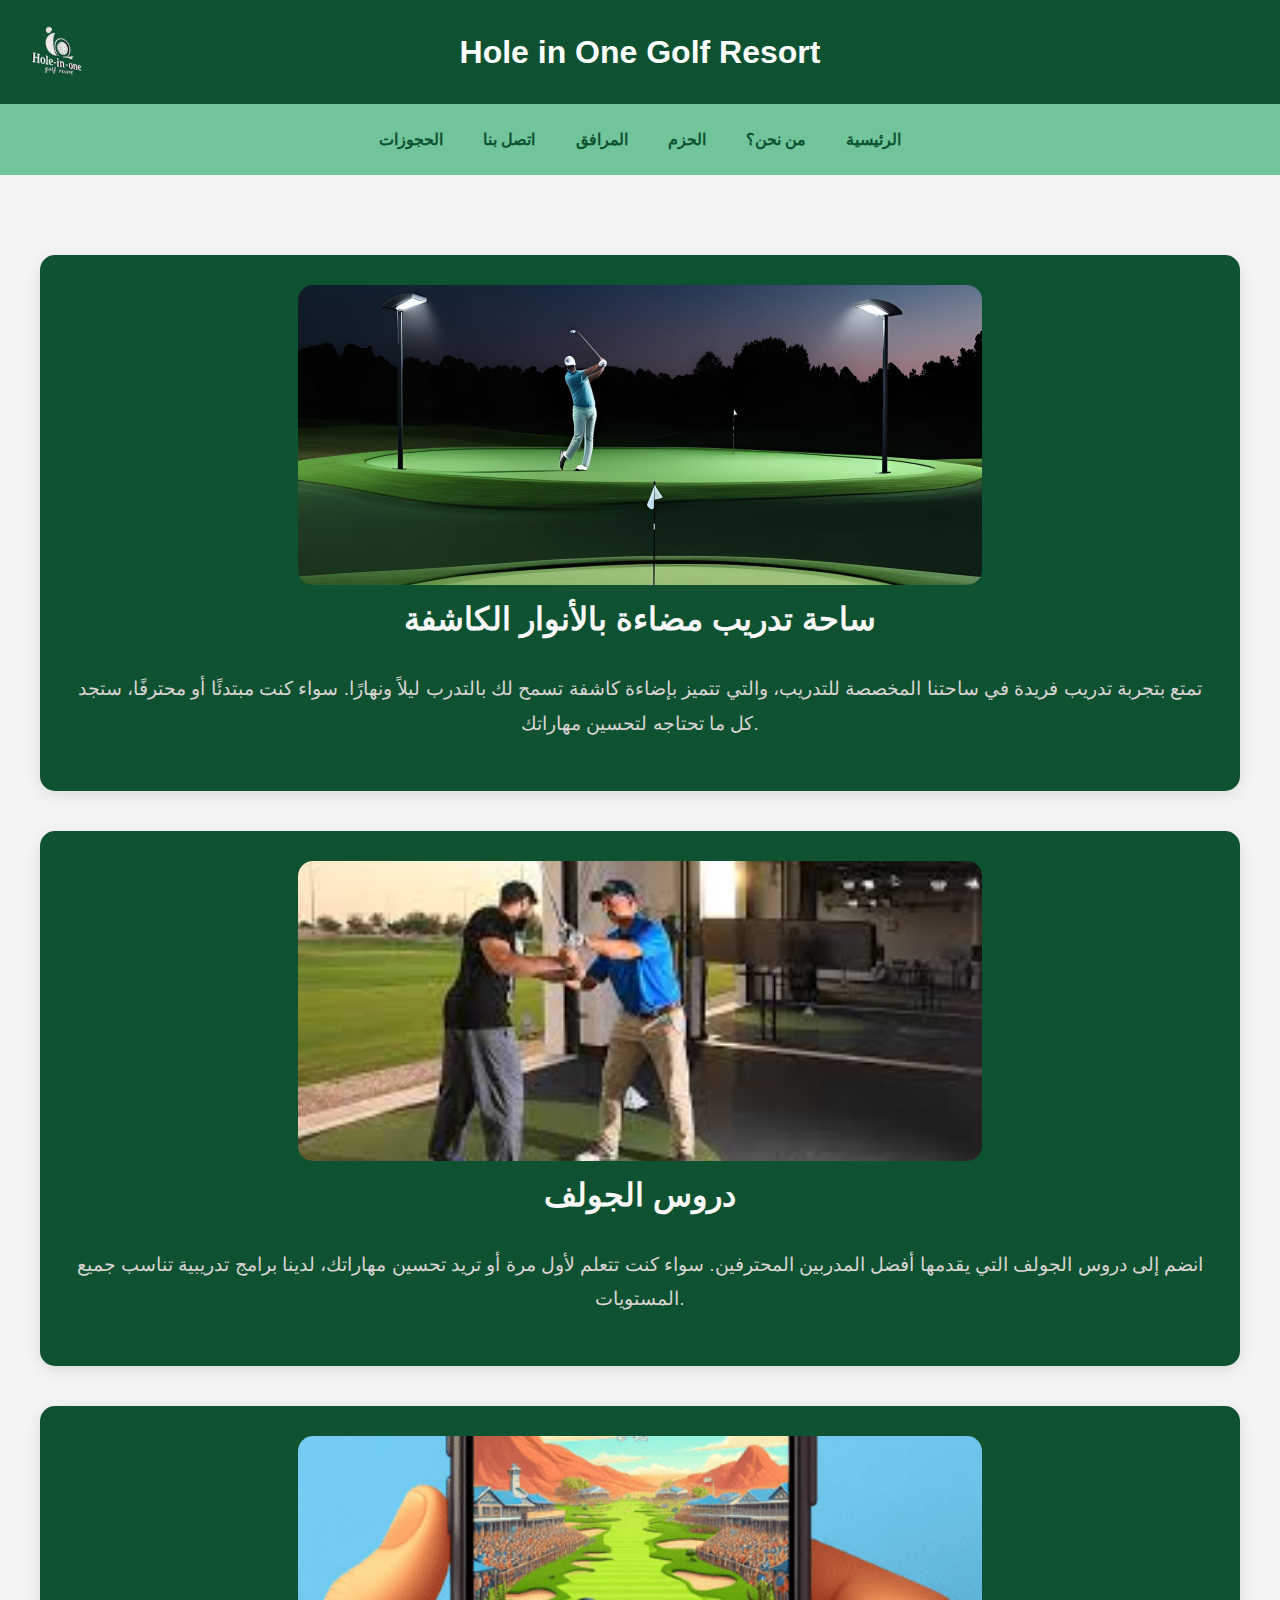
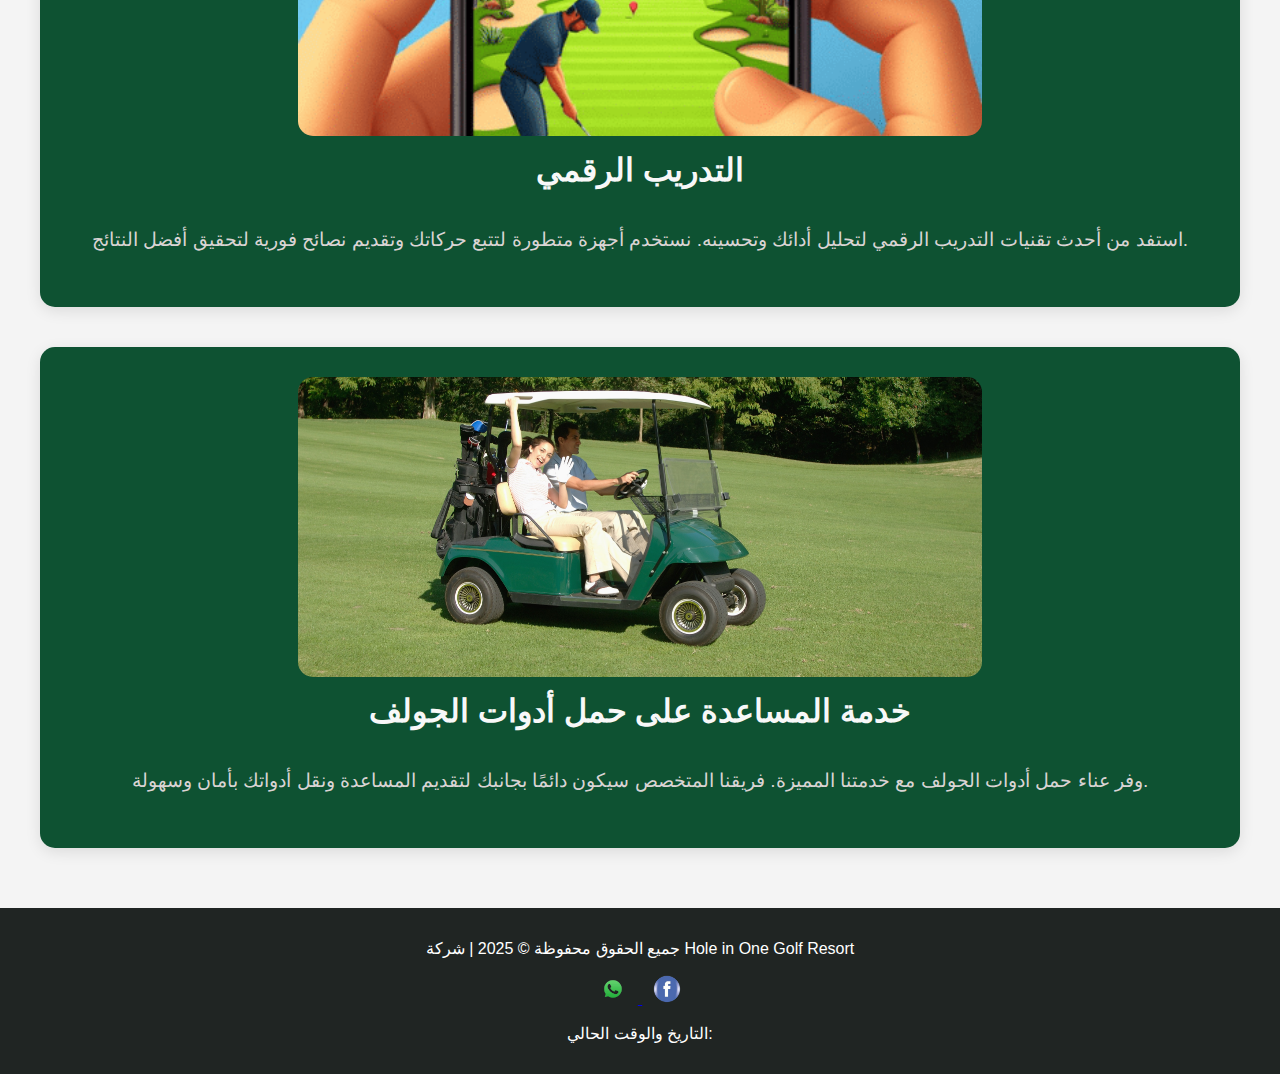
<file: انشطة اخرى.html>
<!DOCTYPE html>
<html lang="ar">
<head>
    <meta charset="UTF-8">
    <meta http-equiv="X-UA-Compatible" content="IE=edge">
    <title>منتجع هول إن ون  </title>
    <meta name="viewport" content="width=device-width, initial-scale=1">
    <link rel="stylesheet" type="text/css" href="style.css">
    <script src="script.js"></script>
    <style>
        .container {
            max-width: 1200px;
            margin: 0 auto;
            padding: 20px;
        }
        .activity {
            background: #0e5232;
            margin: 40px 0;
            padding: 30px;
            border-radius: 15px;
            box-shadow: 0 4px 15px rgba(0, 0, 0, 0.1);
            display: flex;
            flex-direction: column;
            align-items: center;
            text-align: center;
            transition: transform 0.3s ease, box-shadow 0.3s ease;
        }
        .activity:hover {
            transform: translateY(-10px);
            box-shadow: 0 8px 25px rgba(0, 0, 0, 0.2);
        }
        .activity img {
            width: 60%; /* عرض الصورة بنسبة 100% من المساحة المتاحة */
            height: 300px; /* ارتفاع ثابت للصور */
            object-fit: cover; /* الحفاظ على تناسق الصورة دون تشويه */
            border-radius: 15px;
            transition: transform 0.3s ease;
        }
        .activity img:hover {
            transform: scale(1.05);
        }
        .activity h2 {
            font-size: 2rem;
            color: #f8f8f8;
            margin: 15px 0;
        }
        .activity p {
            font-size: 1.2rem;
            line-height: 1.8;
            color: #dad4d4;
        }
    </style>
</head>
<body>

</head>
<body>
    
    <header>
        <a href="index.html">
            <img id="myImage" src="شعار 2.png" alt="شعار المنتجع هول ان ون     " onmouseover="readAltText('myImage')" title="انقر على الشعار للعودة الى الصفحة الرئيسيةلموقع منتجع هول ان ون للجولف ">
        </a>
        <h1 style="display: flex; justify-content: center; align-items: center; height: 0vh; color: white;">Hole in One Golf Resort </h1>
    </header>

    
    <nav>
        <!-- زر الهمبرغر -->
        <div class="hamburger" onclick="toggleMenu()">
            <div></div>
            <div></div>
            <div></div>
        </div>
        <!-- قائمة التنقل -->
        <ul id="navMenu">
         <li> <a href="احجز الان .html">الحجوزات</a></li>
            <li><a href="اتصل بنا .html">اتصل بنا </a></li>
           <li> <a href="المرافق .html"> المرافق</a></li>
            <li><a href="الحزم .html">الحزم</a></li>
           <li> <a href="من نحن .html">من نحن؟</a></li>
           <li> <a href="index.html">الرئيسية</a></li>

            
        </ul>
    </nav>

<div class="container">
    <!-- ساحة تدريب مضاءة بالأنوار الكاشفة -->
    <div class="activity">
        <img src="ساحة تدريب مضاءة بالأنوار الكاشفة للجولف.png" alt="ساحة تدريب مضاءة بالأنوار الكاشفة">
        <h2>ساحة تدريب مضاءة بالأنوار الكاشفة</h2>
        <p>
            تمتع بتجربة تدريب فريدة في ساحتنا المخصصة للتدريب، والتي تتميز بإضاءة كاشفة تسمح لك بالتدرب ليلاً ونهارًا. سواء كنت مبتدئًا أو محترفًا، ستجد كل ما تحتاجه لتحسين مهاراتك.
        </p>
    </div>

    <!-- دروس الجولف -->
    <div class="activity">
        <img src="دروس الجولف.jpeg" alt="دروس الجولف">
        <h2>دروس الجولف</h2>
        <p>
            انضم إلى دروس الجولف التي يقدمها أفضل المدربين المحترفين. سواء كنت تتعلم لأول مرة أو تريد تحسين مهاراتك، لدينا برامج تدريبية تناسب جميع المستويات.
        </p>
    </div>

    <!-- التدريب الرقمي -->
    <div class="activity">
        <img src="تدريب رقمي.png" alt="التدريب الرقمي">
        <h2>التدريب الرقمي</h2>
        <p>
            استفد من أحدث تقنيات التدريب الرقمي لتحليل أدائك وتحسينه. نستخدم أجهزة متطورة لتتبع حركاتك وتقديم نصائح فورية لتحقيق أفضل النتائج.
        </p>
    </div>

    <!-- خدمة المساعدة على حمل أدوات الجولف -->
    <div class="activity">
        <img src="حمل ادوات الجولف.png" alt="خدمة المساعدة على حمل أدوات الجولف">
        <h2>خدمة المساعدة على حمل أدوات الجولف</h2>
        <p>
            وفر عناء حمل أدوات الجولف مع خدمتنا المميزة. فريقنا المتخصص سيكون دائمًا بجانبك لتقديم المساعدة ونقل أدواتك بأمان وسهولة.
        </p>
    </div>
</div>

<footer>
    <p>جميع الحقوق محفوظة &copy; 2025 | شركة Hole in One Golf Resort</p>
    <div class="social-links">
        <a href="https://www.whatsapp.com/?lang=ar_AR" target="_blank">
            <img src="واتس.png" alt="واتساب">
        </a>
        <a href="https://web.facebook.com/?locale=ar_AR&_rdc=1&_rdr#" target="_blank">
            <img src="فيس.png" alt="فيسبوك">
        </a>
    </div>
    <p>التاريخ والوقت الحالي: <span id="dateTime"></span></p>
</footer>

</body>
</html>
</file>
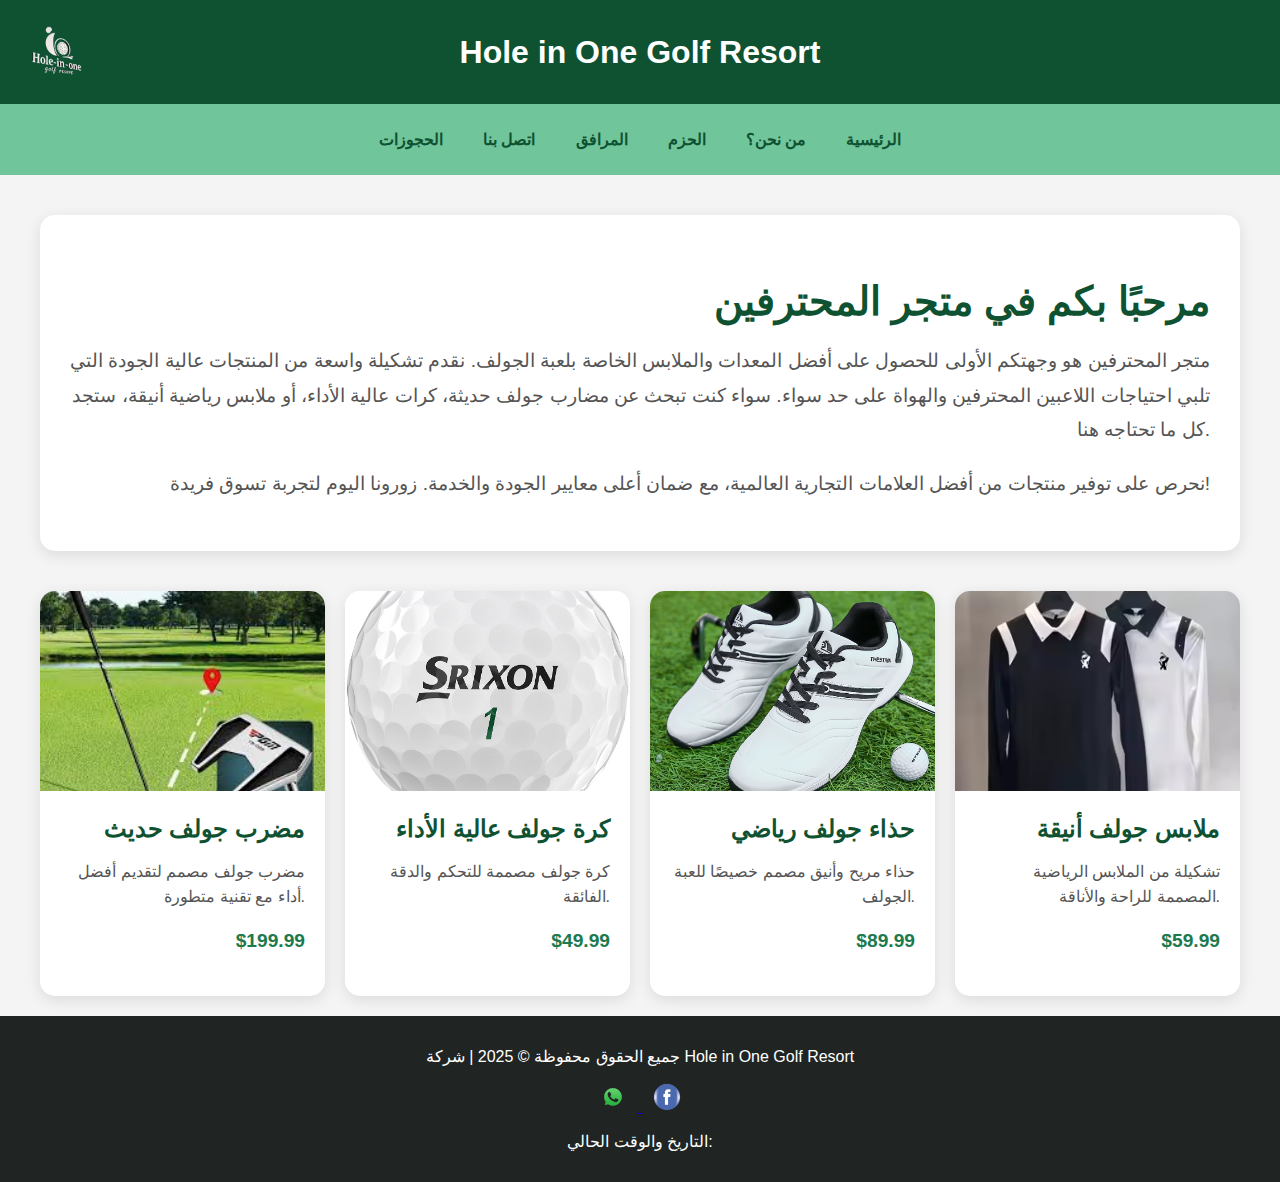
<file: متجر للمحترفين .html>
<!DOCTYPE html>
<html lang="ar">
<head>
    <meta charset="utf-8">
    <meta http-equiv="X-UA-Compatible" content="IE=edge">
    <title>منتجع هول إن ون  </title>
    <meta name="viewport" content="width=device-width, initial-scale=1">
    <link rel="stylesheet" type="text/css" href="style.css">
    <script src="script.js"></script>
    <style>
       
        .container {
            max-width: 1200px;
            margin: 0 auto;
            padding: 20px;
        }
        .intro {
            background: white;
            padding: 30px;
            border-radius: 15px;
            box-shadow: 0 4px 15px rgba(0, 0, 0, 0.1);
            margin-bottom: 40px;
            text-align: right;
        }
        .intro h2 {
            font-size: 2.5rem;
            color: #0e5232;
            margin-bottom: 20px;
        }
        .intro p {
            font-size: 1.2rem;
            line-height: 1.8;
            color: #555;
        }
        .products {
            display: grid;
            grid-template-columns: repeat(auto-fit, minmax(250px, 1fr));
            gap: 20px;
            margin-top: 40px;
        }
        .product {
            background: white;
            border-radius: 15px;
            overflow: hidden;
            box-shadow: 0 4px 15px rgba(0, 0, 0, 0.1);
            transition: transform 0.3s ease, box-shadow 0.3s ease;
            text-align: right;

        }
        .product:hover {
            transform: translateY(-10px);
            box-shadow: 0 8px 25px rgba(0, 0, 0, 0.2);
        }
        .product img {
            width: 100%;
            height: 200px;
            object-fit: cover;
            transition: transform 0.3s ease;
        }
        .product:hover img {
            transform: scale(1.1);
        }
        .product-content {
            padding: 20px;
        }
        .product h3 {
            font-size: 1.5rem;
            color: #0e5232;
            margin: 0 0 10px;
        }
        .product p {
            font-size: 1rem;
            line-height: 1.6;
            color: #555;
        }
        .product .price {
            font-size: 1.2rem;
            color: #1c7a4e;
            font-weight: bold;
            margin-top: 10px;
        }
       
    </style>
</head>
<body>
    <header>
        <a href="index.html">
            <img src="شعار 2.png" alt="شعار الموقع" title="العودة إلى الصفحة الرئيسية">
        </a>
        <h1 style="display: flex; justify-content: center; align-items: center; height: 0vh; color: white;">Hole in One Golf Resort </h1>
    </header>
    
    
    <nav>
        <!-- زر الهمبرغر -->
        <div class="hamburger" onclick="toggleMenu()">
            <div></div>
            <div></div>
            <div></div>
        </div>
        <!-- قائمة التنقل -->
        <ul id="navMenu">
         <li> <a href="احجز الان .html">الحجوزات</a></li>
            <li><a href="اتصل بنا .html">اتصل بنا </a></li>
           <li> <a href="المرافق .html"> المرافق</a></li>
            <li><a href="الحزم .html">الحزم</a></li>
           <li> <a href="من نحن .html">من نحن؟</a></li>
           <li> <a href="index.html">الرئيسية</a></li>

            
        </ul>
    </nav>
<div class="container">
    <!-- نص وصفي -->
    <div class="intro">
        <h2>مرحبًا بكم في متجر المحترفين</h2>
        <p>
            متجر المحترفين هو وجهتكم الأولى للحصول على أفضل المعدات والملابس الخاصة بلعبة الجولف. نقدم تشكيلة واسعة من المنتجات عالية الجودة التي تلبي احتياجات اللاعبين المحترفين والهواة على حد سواء. سواء كنت تبحث عن مضارب جولف حديثة، كرات عالية الأداء، أو ملابس رياضية أنيقة، ستجد كل ما تحتاجه هنا.
        </p>
        <p>
            نحرص على توفير منتجات من أفضل العلامات التجارية العالمية، مع ضمان أعلى معايير الجودة والخدمة. زورونا اليوم لتجربة تسوق فريدة!
        </p>
    </div>

    <!-- عرض المنتجات -->
    <div class="products">
        <!-- منتج 1 -->
        <div class="product">
            <img src="مضرب جولف.jpeg" alt="مضرب جولف حديث">
            <div class="product-content">
                <h3>مضرب جولف حديث</h3>
                <p>مضرب جولف مصمم لتقديم أفضل أداء مع تقنية متطورة.</p>
                <p class="price">$199.99</p>
            </div>
        </div>

        <!-- منتج 2 -->
        <div class="product">
            <img src="كرة الجولف.jpg" alt="كرة جولف عالية الأداء">
            <div class="product-content">
                <h3>كرة جولف عالية الأداء</h3>
                <p>كرة جولف مصممة للتحكم والدقة الفائقة.</p>
                <p class="price">$49.99</p>
            </div>
        </div>

        <!-- منتج 3 -->
        <div class="product">
            <img src="حذاء للجولف.avif" alt="حذاء جولف رياضي">
            <div class="product-content">
                <h3>حذاء جولف رياضي</h3>
                <p>حذاء مريح وأنيق مصمم خصيصًا للعبة الجولف.</p>
                <p class="price">$89.99</p>
            </div>
        </div>

        <!-- منتج 4 -->
        <div class="product" >
            <img src="ملابس.avif" alt="ملابس جولف أنيقة">
            <div class="product-content">
                <h3>ملابس جولف أنيقة</h3>
                <p>تشكيلة من الملابس الرياضية المصممة للراحة والأناقة.</p>
                <p class="price">$59.99</p>
            </div>
        </div>
    </div>
</div>

<footer>
    <p>جميع الحقوق محفوظة &copy; 2025 | شركة Hole in One Golf Resort</p>
    <div class="social-links">
        <a href="https://www.whatsapp.com/?lang=ar_AR" target="_blank">
            <img src="واتس.png" alt="واتساب">
        </a>
        <a href="https://web.facebook.com/?locale=ar_AR&_rdc=1&_rdr#" target="_blank">
            <img src="فيس.png" alt="فيسبوك">
        </a>
    </div>
    <p>التاريخ والوقت الحالي: <span id="dateTime"></span></p>
</footer>

</body>
</html>
</file>
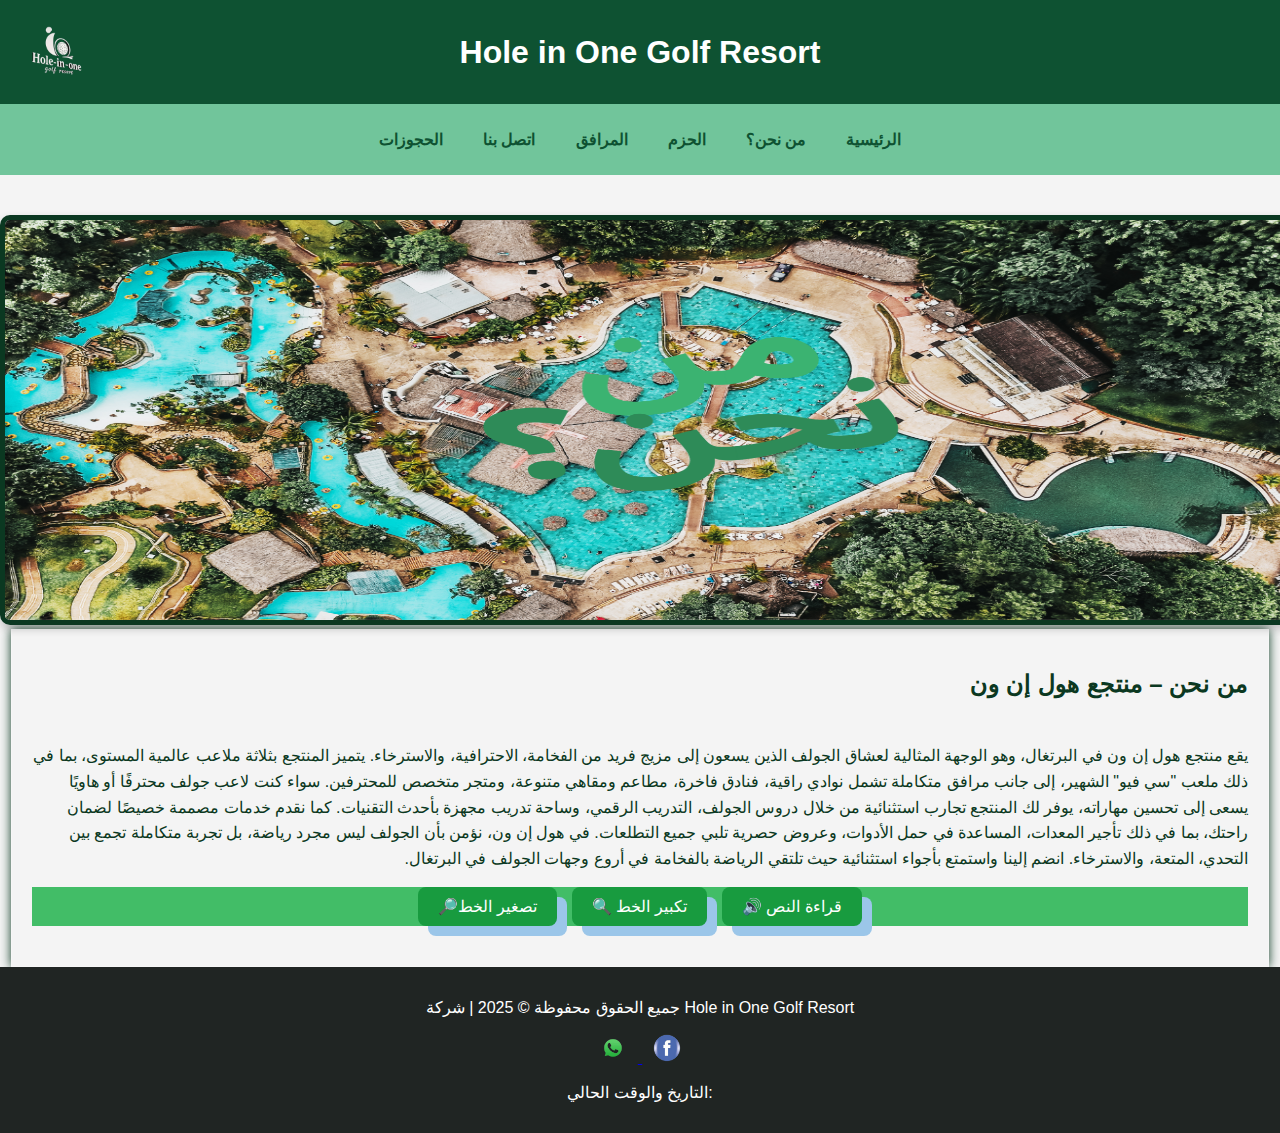
<file: من نحن .html>
<!DOCTYPE html>
<html lang="ar">
<head>
    <meta charset="UTF-8">
    <meta http-equiv="X-UA-Compatible" content="IE=edge">
    <title>منتجع هول إن ون  </title>
    <meta name="viewport" content="width=device-width, initial-scale=1">
    <link rel="stylesheet" type="text/css" href="style.css">
    <script src="script.js"></script>
    <style>
         @media (max-width: 600px) {
            .hover-image {
                max-width: 100%; /* اجعل الحد الأقصى للعرض 100% على الشاشات الصغيرة */
            }
        }
    </style>
</head>
<body>
    
    <header>
        <a href="index.html">
            <img id="myImage" src="شعار 2.png" alt="شعار المنتجع هول ان ون     " onmouseover="readAltText('myImage')" title="انقر على الشعار للعودة الى الصفحة الرئيسيةلموقع منتجع هول ان ون للجولف ">
        </a>
        <h1 style="display: flex; justify-content: center; align-items: center; height: 0vh; color: white;">Hole in One Golf Resort </h1>
    </header>

    
    <nav>
        <!-- زر الهمبرغر -->
        <div class="hamburger" onclick="toggleMenu()">
            <div></div>
            <div></div>
            <div></div>
        </div>
        <!-- قائمة التنقل -->
        <ul id="navMenu">
         <li> <a href="احجز الان .html">الحجوزات</a></li>
            <li><a href="اتصل بنا .html">اتصل بنا </a></li>
           <li> <a href="المرافق .html"> المرافق</a></li>
            <li><a href="الحزم .html">الحزم</a></li>
           <li> <a href="من نحن .html">من نحن؟</a></li>
           <li> <a href="index.html">الرئيسية</a></li>

            
        </ul>
    </nav>
    <img 
    src="نحن؟.png" 
    onmousemove="this.src='نحن؟ (1).png'" 
    onmouseout="this.src=' نحن؟.png'" 
    class="hover-image" 
    alt="صورة تفاعلية"
>

 <!-- فقرة تعريفية عن الشركة -->
    <div class="about-us" >
        <h2>من نحن – منتجع هول إن ون</h2>
            <section class="hero-section">
                <p id="first-text" class="hero-text">
                  
                    <br>يقع منتجع هول إن ون في البرتغال، وهو الوجهة المثالية لعشاق الجولف الذين يسعون إلى مزيج فريد من الفخامة، الاحترافية، والاسترخاء. يتميز المنتجع بثلاثة ملاعب عالمية المستوى، بما في ذلك ملعب "سي فيو" الشهير، إلى جانب مرافق متكاملة تشمل نوادي راقية، فنادق فاخرة، مطاعم ومقاهي متنوعة، ومتجر متخصص للمحترفين.
                    سواء كنت لاعب جولف محترفًا أو هاويًا يسعى إلى تحسين مهاراته، يوفر لك المنتجع تجارب استثنائية من خلال دروس الجولف، التدريب الرقمي، وساحة تدريب مجهزة بأحدث التقنيات. كما نقدم خدمات مصممة خصيصًا لضمان راحتك، بما في ذلك تأجير المعدات، المساعدة في حمل الأدوات، وعروض حصرية تلبي جميع التطلعات.
                    في هول إن ون، نؤمن بأن الجولف ليس مجرد رياضة، بل تجربة متكاملة تجمع بين التحدي، المتعة، والاسترخاء. انضم إلينا واستمتع بأجواء استثنائية حيث تلتقي الرياضة بالفخامة في أروع وجهات الجولف في البرتغال.
                     
                </p>
        
                <div class="buttons-container">
                    <button class="action-btn" onclick="speak()">قراءة النص 🔊</button>
                    <button class="action-btn" onclick="document.getElementById('first-text').style.fontSize='50px'">تكبير الخط 🔍</button>
                    <button class="action-btn" onclick="document.getElementById('first-text').style.fontSize='32px'"> تصغير الخط🔎</button>
                </div>
            </section>
            <script>
                function speak()
                {const speach= new SpeechSynthesisUtterance();
                    const thetext=document.getElementById("first-text").textContent;
                    speach.text=thetext;
                    const speechsynthesis=window.speechSynthesis;
                    speechsynthesis.speak(speach);
                }
             </script>
            
    </div>
    <footer>
        <p>جميع الحقوق محفوظة &copy; 2025 | شركة Hole in One Golf Resort</p>
        <div class="social-links">
            <a href="https://www.whatsapp.com/?lang=ar_AR" target="_blank">
                <img src="واتس.png" alt="واتساب">
            </a>
            <a href="https://web.facebook.com/?locale=ar_AR&_rdc=1&_rdr#" target="_blank">
                <img src="فيس.png" alt="فيسبوك">
            </a>
        </div>
        <p>التاريخ والوقت الحالي: <span id="dateTime"></span></p>
    </footer>

    </head>
    </body>
    </html>
</file>
<file: style.css>
@media (max-width: 768px) {
    /* تنسيقات للأجهزة اللوحية */
    header h1 {
        font-size: 2rem;
    }
}

@media (max-width: 480px) {
    /* تنسيقات للهواتف الصغيرة */
    header h1 {
        font-size: 1.5rem;
    }
}


body {
    font-family: Arial, sans-serif;
    margin: 0;
    padding: 0;
    background-color: #f4f4f4;
}

 /* تنسيق الهيدر ليكون الشعار على اليسار والعنوان في المنتصف */
header {
    display: flex;
    align-items: center;
    background-color: #0e5232;
    padding: 10px 20px;
    position: relative; /* لجعل العناصر الداخلية تتمحور بالنسبة له */
}

header img {
    height: 80px; /* حجم الشعار */
    width: auto;
}

header h1 {
    position: absolute; /* وضع العنوان بشكل مطلق */
    left: 50%; /* نقله إلى منتصف الصفحة */
    transform: translateX(-50%); /* تعديل المركز */
    margin: 0; /* إزالة الهوامش الافتراضية */
    color: white; /* لون النص */
    font-size: 2rem; /* حجم الخط */
}

 /* شريط التنقل */
 nav {
    display: flex;
justify-content: center;
align-items: center;
background-color: #71c59b;
padding: 15px;
position: sticky;
top: 0;
z-index: 1000;
margin-bottom: 20px;
}

nav ul {
    list-style: none;
    margin: 0;
    display: flex;
    color: white;
text-decoration: none;
font-weight: bold;
font-size: 18px;
padding: 10px;
transition: 0.3s;
text-align: right;
}

nav ul li {
    margin: 0 10px;
}

nav ul li a {
    color: #0e5232;
    text-decoration: none;
    font-size: 1rem;
    padding: 5px 10px;
    transition: background 0.3s ease;
}

nav ul li a:hover {
    background: #e3e7e5;
    border-radius: 5px;
}

/* زر الهمبرغر */
.hamburger {
    display: none;
    flex-direction: column;
    cursor: pointer;
}

.hamburger div {
    width: 25px;
    height: 3px;
    background: #1c7a4e;
    margin: 4px 0;
    transition: all 0.3s ease;
}

/* تصميم متجاوب */
@media (max-width: 768px) {
    nav ul {
        display: none;
        flex-direction: column;
        width: 100%;
        background: #71c59b;
        position: absolute;
        top: 60px;
        right: 0;
    }

    nav ul.active {
        display: flex;
    }

    nav ul li {
        margin: 10px 0;
        text-align: center;
    }

    .hamburger {
        display: flex;
    }
}
/* قسم الفيديو كخلفية */
.hero {
    position: relative;
    width: 100%;
    height: 100vh; /* ارتفاع الشاشة بالكامل */
    display: flex;
    justify-content: center;
    align-items: center;
    text-align: center;
    color: white;
    overflow: hidden;
}

.hero-video {
    position: absolute;
    top: 0;
    left: 0;
    width: 100%;
    height: 100%;
    object-fit: cover;
    z-index: -1;
}

.hero-content {
    max-width: 800px;
    background: rgba(0, 0, 0, 0.5);
    padding: 40px;
    border-radius: 10px;
    animation: fadeIn 2s ease-in-out;
}

.hero h1 {
    font-size: 3.5em;
    margin: 0;
    font-weight: bold;
    animation: slideIn 1.5s ease-in-out;
}

.hero p {
    font-size: 1.2em;
    margin: 20px 0;
    animation: slideIn 2s ease-in-out;
}

.hero .subtext {
    font-size: 1em;
    margin-top: 30px;
    animation: slideIn 2.5s ease-in-out;
}

.cta-button {
    background-color: #189b3f;
    color: #fff;
    padding: 15px 30px;
    text-decoration: none;
    border-radius: 5px;
    font-size: 1em;
    font-weight: bold;
    display: inline-block;
    margin-top: 20px;
    transition: background-color 0.3s ease, transform 0.3s ease;
}

.cta-button:hover {
    background-color: #0a0a09;
    transform: scale(1.05);
}

@keyframes fadeIn {
    from {
        opacity: 0;
    }
    to {
        opacity: 1;
    }
}

@keyframes slideIn {
    from {
        transform: translateY(50px);
        opacity: 0;
    }
    to {
        transform: translateY(0);
        opacity: 1;
    }
}

/* الفوتر */
footer {
    background-color: #202523;
    color: white;
    text-align: center;
    padding: 15px;
    margin-top: 0;
}

footer .social-links img {
    height: 30px;
    margin: 0 10px;
}

/* تنسيق الفقرة التعريفية */
    
.about-us {
    width: 95%;
    margin: 0 auto;
    padding: 20px;
    border: 1px solid #f7f7f7;
    box-shadow: 0 0 10px #0b3821;
    direction: rtl;
}

.about-us h2 {
    color: #0b3821;
}

.about-us p {
    color: #0b3821;
    line-height: 1.6;
}

.about-us ul {
    list-style-type: disc;
    padding-right: 20px;
    text-align: right; /* لضبط التعداد على الجهة اليمنى */
}

.about-us ul li {
    margin-bottom: 10px;
}


  /* تنسيق قسم الخدمات */
  .services {
    display: flex;
    flex-wrap: wrap;
    justify-content: center;
    padding: 20px;
    gap: 20px;
    box-shadow: 15px 15px 10px #71c59b;
}

/* تنسيق كل خدمة */
.service {
    background-color: #0b3821;
    border: 1px solid #ddd;
    border-radius: 10px;
    box-shadow: 0 4px 8px rgba(0, 0, 0, 0.1);
    width: 300px;
    padding: 20px;
    text-align: center;
    transition: transform 0.3s ease, box-shadow 0.3s ease;
    box-shadow: 15px 15px 10px #71c59b;
}

.service:hover {
    transform: translateY(-10px);
    box-shadow: 0 8px 16px rgba(0, 0, 0, 0.2);
}

.service img {
    width: 200px;
    height: 150px;
    margin-bottom: 15px;
    cursor: pointer;
    transition: transform 0.3s;
    border: 5px solid #71c59b;
    box-shadow: 5px 5px 10px #dcdee0;
}

.service img:hover {
    transform: scale(1.15); /* تكبير بسيط عند تمرير الماوس */
}

.service h3 {
    font-size: 1.5rem;
    margin-bottom: 10px;
    color: #ebe6e6;
}

.service p {
    font-size: 1rem;
    color: #e6e6e6;
    margin-bottom: 15px;
}


.hover-image {
width: 1330px;
height: 400px;
border: 5px solid #0b3821;
border-radius: 10px;
box-shadow: 0 4px 8px rgba(0, 0, 0, 0.2);
transition: transform 0.3s ease, box-shadow 0.3s ease;
margin-top: 20px;
}

.hover-image:hover {
transform: scale(1.05);
box-shadow: 0 8px 16px rgba(0, 0, 0, 0.3);
}


form {
    color: white;
    text-align: right; /* تحريك النص إلى اليمين */
    direction: rtl;
    padding: 35px;
    border: 2px solid #0e5232;
    background-color: #0e5232;
    width: 20%;
    margin: auto;
    position: absolute;
    top: 60%;
    right: 5%; /* تحريك الفورم إلى اليمين */
    transform: translateY(-50%);
    box-shadow: 15px 15px 10px #3d4b3f;
}

form label {
    font-size: 1.2em;
    color: white;
}

form input[type="text"], form textarea {
    width: 100%;
    padding: 10px;
    margin: 10px 0;
    border-radius: 5px;
    border: 1px solid #0e5232;
    font-size: 1em;
}

form textarea {
    height: 90px;
}

.buttons-container {
    display: flex;
    justify-content: center;
    gap: 15px;
    margin-bottom: 20px;
    background-color: #42bd67;
}

.action-btn {
    padding: 10px 20px;
    font-size: 16px;
    border: none;
    border-radius: 8px;
    background-color: #189b3f;
    color: white;
    cursor: pointer;
    transition: 0.3s;
    box-shadow: 10px 10px #9bc6e9;
}

.action-btn:hover {
    background-color: #189b3f;
}

.service-item:hover {
    transform: translateY(-10px);
}

/* قسم الحزم */
.packages {
    padding: 40px 20px;
    background-color: #eef5f2;
    direction: rtl; /* تغيير اتجاه النص إلى اليمين إلى اليسار */
}

.packages h2 {
    font-size: 2.5em;
    color: #0e5232;
    text-align: center;
    margin-bottom: 40px;
}

.package {
    background-color: #0e5232;
    padding: 20px;
    border-radius: 10px;
    box-shadow: 0 4px 8px rgba(0, 0, 0, 0.1);
    margin-bottom: 20px;
    cursor: pointer;
    transition: transform 0.3s ease, box-shadow 0.3s ease;
    direction: rtl; /* تغيير اتجاه النص إلى اليمين إلى اليسار */
}

.package:hover {
    transform: translateY(-5px);
    box-shadow: 0 8px 16px rgba(0, 0, 0, 0.2);
}

.package h3 {
    font-size: 1.8em;
    color: #e7ebf3;
    margin-bottom: 15px;
    text-align: right; /* محاذاة النص إلى اليمين */
}

.package ul {
    list-style-type: none;
    padding: 0;
    margin: 0;
    display: none; /* إخفاء الخيارات بشكل افتراضي */
    text-align: right; /* محاذاة النص إلى اليمين */
}

.package ul li {
    font-size: 1.1em;
    margin-bottom: 10px;
    color: #ffffff;

}

.package.active ul {
    display: block; /* عرض الخيارات عند النقر */
}

.cta-button {
    background-color: #ece6e2;
    color: #0e5232;
    padding: 10px 20px;
    border: none;
    border-radius: 5px;
    font-size: 1em;
    cursor: pointer;
    transition: background-color 0.3s ease;
    margin-top: 20px;
    display: none; /* إخفاء الزر بشكل افتراضي */
    text-align: right; /* محاذاة النص إلى اليمين */
}

.package.active .cta-button {
    display: inline-block; /* عرض الزر عند النقر */
}

.cta-button:hover {
    background-color: #71c59b;
}


.visit-counter {
    font-size: 24px;
    color: #333;
    margin-top: 20px;
}
</file>
